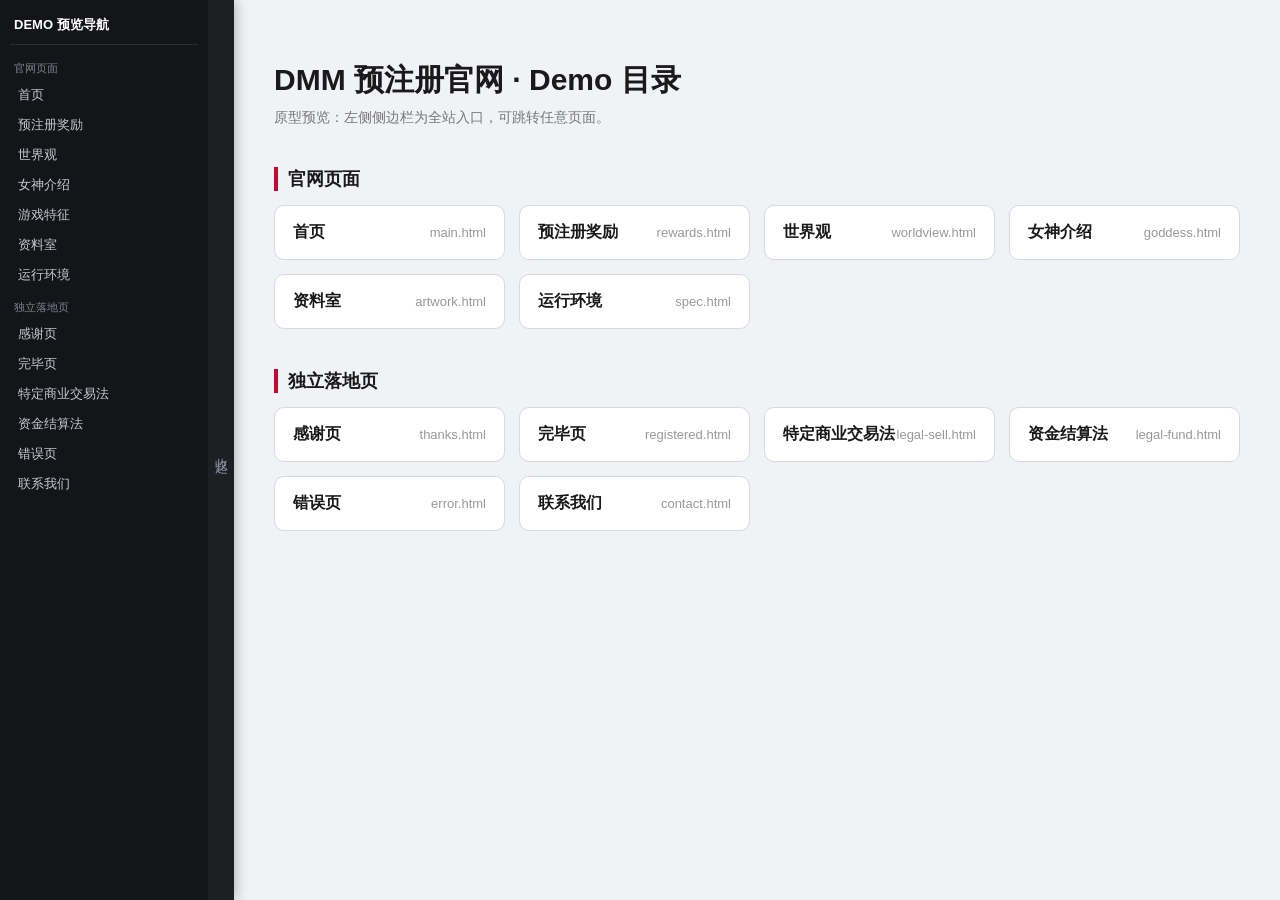
<file: index.html>
<!DOCTYPE html>
<html lang="zh-CN">
<head>
<meta charset="UTF-8">
<meta name="viewport" content="width=device-width, initial-scale=1.0">
<title>DMM 预注册官网 · Demo 目录</title>
<link rel="stylesheet" href="preview-nav.css">
<style>
* { margin: 0; padding: 0; box-sizing: border-box; }
body {
  font-family: "Microsoft YaHei", "PingFang SC", sans-serif;
  background: #f0f2f6; color: #1a1a1a;
  min-height: 100vh;
}
.dir-main {
  max-width: 1100px; margin: 0 auto;
  padding: 60px 40px 80px;
}
.dir-title { font-size: 30px; font-weight: 700; margin-bottom: 8px; }
.dir-sub { font-size: 14px; color: #777; margin-bottom: 40px; }
.dir-group { margin-bottom: 40px; }
.dir-group-title { font-size: 18px; font-weight: 700; margin-bottom: 14px; padding-left: 10px; border-left: 4px solid #c00a2f; }
.dir-grid { display: grid; grid-template-columns: repeat(auto-fill, minmax(230px, 1fr)); gap: 14px; }
.dir-card {
  display: flex; align-items: center; justify-content: space-between;
  background: #fff; border: 1px solid #d5d9e0; border-radius: 10px;
  padding: 16px 18px; text-decoration: none; color: #1a1a1a;
  transition: border-color .2s ease, transform .2s ease;
}
.dir-card:hover { border-color: #c00a2f; transform: translateY(-2px); }
.dir-card .name { font-size: 16px; font-weight: 600; }
.dir-card .file { font-size: 13px; color: #999; }
</style>
</head>
<body>

<!-- ═══ DEMO 预览导航器（全站入口/索引，见各页）═══ -->
<aside class="demo-side" id="demoSide">
  <nav class="side-body">
    <div class="side-title">DEMO 预览导航</div>
    <div class="side-group-title">官网页面</div>
    <a class="side-link" href="main.html">首页</a>
    <a class="side-link" href="rewards.html">预注册奖励</a>
    <a class="side-link" href="worldview.html">世界观</a>
    <a class="side-link" href="goddess.html">女神介绍</a>
    <a class="side-link" href="features.html">游戏特征</a>
    <a class="side-link" href="artwork.html">资料室</a>
    <a class="side-link" href="spec.html">运行环境</a>
    <div class="side-group-title">独立落地页</div>
    <a class="side-link" href="thanks.html">感谢页</a>
    <a class="side-link" href="registered.html">完毕页</a>
    <a class="side-link" href="legal-sell.html">特定商业交易法</a>
    <a class="side-link" href="legal-fund.html">资金结算法</a>
    <a class="side-link" href="error.html">错误页</a>
    <a class="side-link" href="contact.html">联系我们</a>
  </nav>
  <button class="side-toggle" id="sideToggle" title="展开/收起预览目录">收起</button>
</aside>

<main class="dir-main">
  <h1 class="dir-title">DMM 预注册官网 · Demo 目录</h1>
  <p class="dir-sub">原型预览：左侧侧边栏为全站入口，可跳转任意页面。</p>

  <section class="dir-group">
    <h2 class="dir-group-title">官网页面</h2>
    <div class="dir-grid">
      <a class="dir-card" href="main.html"><span class="name">首页</span><span class="file">main.html</span></a>
      <a class="dir-card" href="rewards.html"><span class="name">预注册奖励</span><span class="file">rewards.html</span></a>
      <a class="dir-card" href="worldview.html"><span class="name">世界观</span><span class="file">worldview.html</span></a>
      <a class="dir-card" href="goddess.html"><span class="name">女神介绍</span><span class="file">goddess.html</span></a>
      <a class="dir-card" href="artwork.html"><span class="name">资料室</span><span class="file">artwork.html</span></a>
      <a class="dir-card" href="spec.html"><span class="name">运行环境</span><span class="file">spec.html</span></a>
    </div>
  </section>

  <section class="dir-group">
    <h2 class="dir-group-title">独立落地页</h2>
    <div class="dir-grid">
      <a class="dir-card" href="thanks.html"><span class="name">感谢页</span><span class="file">thanks.html</span></a>
      <a class="dir-card" href="registered.html"><span class="name">完毕页</span><span class="file">registered.html</span></a>
      <a class="dir-card" href="legal-sell.html"><span class="name">特定商业交易法</span><span class="file">legal-sell.html</span></a>
      <a class="dir-card" href="legal-fund.html"><span class="name">资金结算法</span><span class="file">legal-fund.html</span></a>
      <a class="dir-card" href="error.html"><span class="name">错误页</span><span class="file">error.html</span></a>
      <a class="dir-card" href="contact.html"><span class="name">联系我们</span><span class="file">contact.html</span></a>
    </div>
  </section>
</main>

<script src="preview-nav.js"></script>
</body>
</html>
</file>
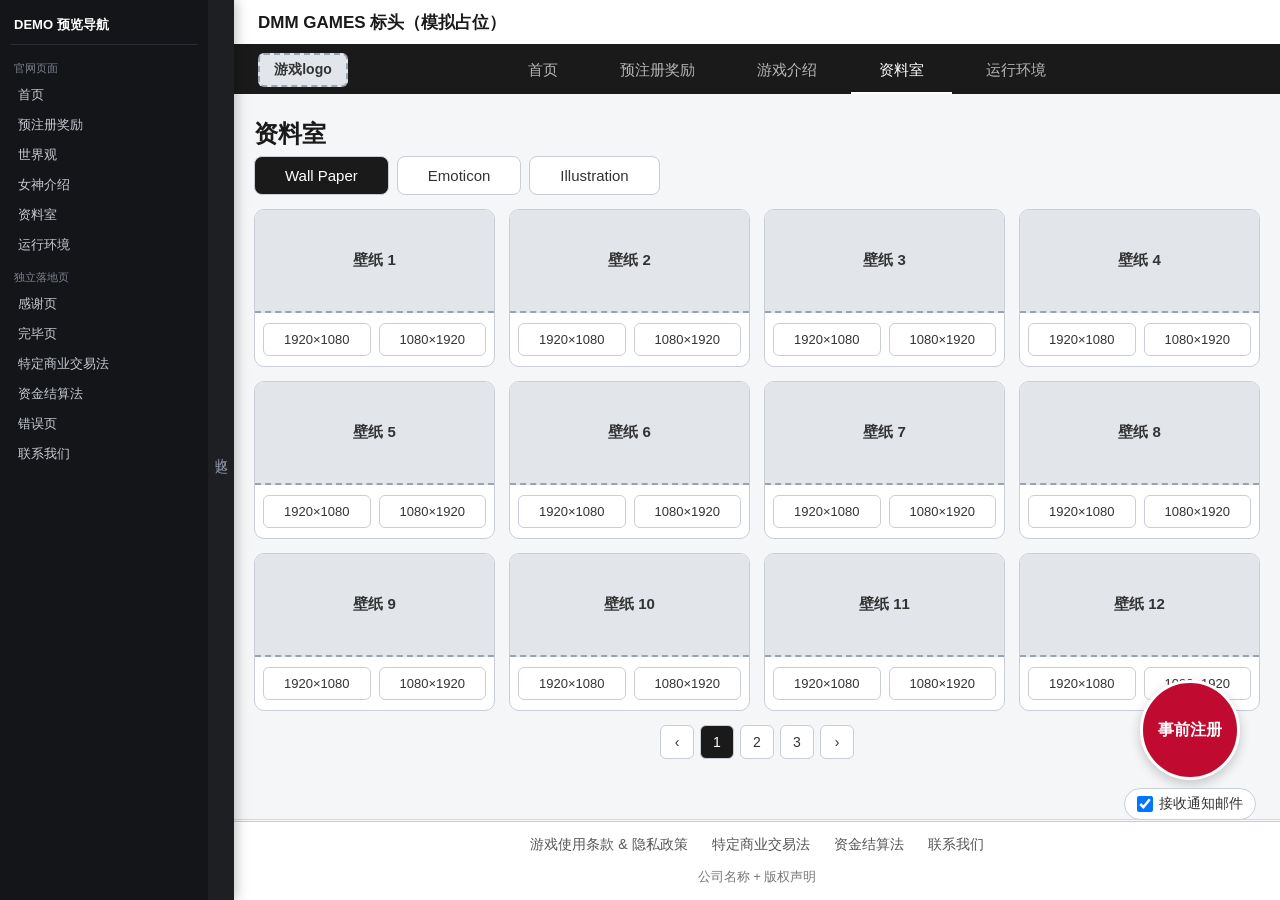
<file: artwork.html>
<!DOCTYPE html>
<html lang="zh-CN">
<head>
<meta charset="UTF-8">
<meta name="viewport" content="width=device-width, initial-scale=1.0">
<title>资料室 · DMM 预注册官网</title>
<script src="https://libs.games.dmm.com/js/dmg_i3_tracking_tag.js"></script>
<link rel="stylesheet" href="general/dmmheader.css">
<link rel="stylesheet" href="base.css">
<link rel="stylesheet" href="preview-nav.css">
<style>
#page-artwork { height: 100vh; overflow: hidden; box-sizing: border-box; }
#page-artwork .section { justify-content: flex-start; overflow: hidden; padding-top: 24px; }
#page-artwork .art-wrap { flex: 1; min-height: 0; display: flex; flex-direction: column; }
#page-artwork .art-panel.active { flex: 1; min-height: 0; display: flex; flex-direction: column; }
#page-artwork .wall-grid { flex: 1; grid-template-rows: repeat(3, minmax(0, 1fr)); min-height: 0; }
#page-artwork .wall-item { display: flex; flex-direction: column; }
#page-artwork .wall-item .slot { height: auto; flex: 1; min-height: 0; }

.wall-grid { display: grid; grid-template-columns: repeat(4, 1fr); gap: 14px; }
.wall-item { border: 1px solid #c8cdd6; border-radius: 10px; overflow: hidden; background: #fff; }
.wall-item .slot { border-radius: 0; border-left: none; border-right: none; border-top: none; height: 160px; }
.art-tabs { display: flex; gap: 8px; margin: 0 0 14px; }
.art-tab { padding: 10px 30px; background: #fff; border: 1px solid #c8cdd6; border-radius: 8px; cursor: pointer; font-size: 15px; color: #333; }
.art-tab.active { background: #1a1a1a; color: #fff; }
.char-filter { display: flex; gap: 8px; margin: 0 0 12px; }
.char-tab { padding: 6px 18px; background: #fff; border: 1px solid #c8cdd6; border-radius: 16px; cursor: pointer; font-size: 14px; color: #666; }
.char-tab.active { background: #c00a2f; color: #fff; border-color: #c00a2f; }
.art-panel { display: none; }
.art-panel.active { display: block; }
.art-pager { display: flex; justify-content: center; gap: 6px; margin-top: 14px; }
.art-pager .pg { width: 34px; height: 34px; border: 1px solid #c8cdd6; background: #fff; color: #333; border-radius: 6px; cursor: pointer; font-size: 14px; }
.art-pager .pg.active { background: #1a1a1a; color: #fff; }
.wl-actions { display: flex; gap: 8px; padding: 10px; justify-content: center; }
.wl-btn { padding: 8px 20px; background: #fff; border: 1px solid #c8cdd6; border-radius: 6px; cursor: pointer; font-size: 13px; color: #333; }
.wl-btn:hover { background: #1a1a1a; color: #fff; }
.wall-item.clickable { cursor: pointer; }
.wall-item.clickable:hover { border-color: #1a1a1a; }
/* Illustration 照片卡：上方图片占位 + 下方名字 */
.wall-grid.photo-grid { grid-template-columns: repeat(4, 1fr); }
.photo-card .photo { flex: 1; min-height: 0; }
.photo-card .photo .slot { height: 100%; border: none; border-radius: 0; margin: 8px 8px 0; }
.photo-card .photo-name { padding: 10px 0 14px; text-align: center; font-size: 15px; font-weight: 600; color: #333; }
/* 素材预览弹框 */
.art-preview-box { max-width: 700px; padding: 0; overflow: hidden; }
.art-preview-bar { display: flex; align-items: center; justify-content: space-between; padding: 12px 20px; background: #1a1a1a; color: #fff; }
.art-preview-title { font-size: 15px; font-weight: 600; }
.art-preview-actions { display: flex; gap: 10px; }
.art-dl-btn { padding: 6px 20px; background: #c00a2f; color: #fff; border: none; border-radius: 6px; cursor: pointer; font-size: 14px; }
.art-dl-btn:hover { background: #a00; }
.art-preview-body { padding: 20px; }
</style>
</head>
<body>

<aside class="demo-side" id="demoSide">
  <nav class="side-body">
    <div class="side-title">DEMO 预览导航</div>
    <div class="side-group-title">官网页面</div>
    <a class="side-link" href="main.html">首页</a>
    <a class="side-link" href="rewards.html">预注册奖励</a>
    <a class="side-link" href="worldview.html">世界观</a>
    <a class="side-link" href="goddess.html">女神介绍</a>
    <a class="side-link" href="artwork.html">资料室</a>
    <a class="side-link" href="spec.html">运行环境</a>
    <div class="side-group-title">独立落地页</div>
    <a class="side-link" href="thanks.html">感谢页</a>
    <a class="side-link" href="registered.html">完毕页</a>
    <a class="side-link" href="legal-sell.html">特定商业交易法</a>
    <a class="side-link" href="legal-fund.html">资金结算法</a>
    <a class="side-link" href="error.html">错误页</a>
    <a class="side-link" href="contact.html">联系我们</a>
  </nav>
  <button class="side-toggle" id="sideToggle" title="展开/收起预览目录">收起</button>
</aside>

<header class="dmm-header">
  <div class="dmm-logo">DMM GAMES 标头（模拟占位）</div>
</header>

<nav class="site-nav">
  <div class="nav-row">
    <div class="nav-logo"><div class="slot" style="width:auto;min-width:90px;padding:6px 12px;border-radius:6px;white-space:nowrap;"><span class="slot-name" style="font-size:14px;white-space:nowrap;">游戏logo</span></div></div>
    <a class="nav-item" href="main.html">首页</a>
    <a class="nav-item" href="rewards.html">预注册奖励</a>
    <div class="nav-item has-sub">游戏介绍
      <div class="sub-nav">
        <a href="worldview.html">世界观</a>
        <a href="goddess.html">女神介绍</a>
      </div>
    </div>
    <a class="nav-item active" href="artwork.html">资料室</a>
    <a class="nav-item" href="spec.html">运行环境</a>
  </div>
  <div class="sub-panel" aria-hidden="true"></div>
</nav>

<div id="page-artwork" class="page-panel">
  <section class="section">
    <h2 class="section-title">资料室</h2>

    <div class="art-tabs" id="artTabs">
      <button class="art-tab active" data-art="wall">Wall Paper</button>
      <button class="art-tab" data-art="emoji">Emoticon</button>
      <button class="art-tab" data-art="artraw">Illustration</button>
    </div>

    <div class="art-wrap">

    <div class="art-panel active" data-art="wall" data-label="壁纸">
      <div class="wall-grid">
        <div class="wall-item" data-preview="壁纸 1"><div class="slot"><div class="slot-name">壁纸 1</div></div><div class="wl-actions"><button class="wl-btn">1920×1080</button><button class="wl-btn">1080×1920</button></div></div>
        <div class="wall-item" data-preview="壁纸 2"><div class="slot"><div class="slot-name">壁纸 2</div></div><div class="wl-actions"><button class="wl-btn">1920×1080</button><button class="wl-btn">1080×1920</button></div></div>
        <div class="wall-item" data-preview="壁纸 3"><div class="slot"><div class="slot-name">壁纸 3</div></div><div class="wl-actions"><button class="wl-btn">1920×1080</button><button class="wl-btn">1080×1920</button></div></div>
        <div class="wall-item" data-preview="壁纸 4"><div class="slot"><div class="slot-name">壁纸 4</div></div><div class="wl-actions"><button class="wl-btn">1920×1080</button><button class="wl-btn">1080×1920</button></div></div>
        <div class="wall-item" data-preview="壁纸 5"><div class="slot"><div class="slot-name">壁纸 5</div></div><div class="wl-actions"><button class="wl-btn">1920×1080</button><button class="wl-btn">1080×1920</button></div></div>
        <div class="wall-item" data-preview="壁纸 6"><div class="slot"><div class="slot-name">壁纸 6</div></div><div class="wl-actions"><button class="wl-btn">1920×1080</button><button class="wl-btn">1080×1920</button></div></div>
        <div class="wall-item" data-preview="壁纸 7"><div class="slot"><div class="slot-name">壁纸 7</div></div><div class="wl-actions"><button class="wl-btn">1920×1080</button><button class="wl-btn">1080×1920</button></div></div>
        <div class="wall-item" data-preview="壁纸 8"><div class="slot"><div class="slot-name">壁纸 8</div></div><div class="wl-actions"><button class="wl-btn">1920×1080</button><button class="wl-btn">1080×1920</button></div></div>
        <div class="wall-item" data-preview="壁纸 9"><div class="slot"><div class="slot-name">壁纸 9</div></div><div class="wl-actions"><button class="wl-btn">1920×1080</button><button class="wl-btn">1080×1920</button></div></div>
        <div class="wall-item" data-preview="壁纸 10"><div class="slot"><div class="slot-name">壁纸 10</div></div><div class="wl-actions"><button class="wl-btn">1920×1080</button><button class="wl-btn">1080×1920</button></div></div>
        <div class="wall-item" data-preview="壁纸 11"><div class="slot"><div class="slot-name">壁纸 11</div></div><div class="wl-actions"><button class="wl-btn">1920×1080</button><button class="wl-btn">1080×1920</button></div></div>
        <div class="wall-item" data-preview="壁纸 12"><div class="slot"><div class="slot-name">壁纸 12</div></div><div class="wl-actions"><button class="wl-btn">1920×1080</button><button class="wl-btn">1080×1920</button></div></div>
      </div>
      <div class="art-pager">
        <button class="pg" data-nav="-1" aria-label="上一页">&#8249;</button>
        <button class="pg active" data-page="1">1</button>
        <button class="pg" data-page="2">2</button>
        <button class="pg" data-page="3">3</button>
        <button class="pg" data-nav="1" aria-label="下一页">&#8250;</button>
      </div>
    </div>

    <div class="art-panel" data-art="emoji" data-label="表情">
      <div class="char-filter">
        <button class="char-tab active" data-char="all">全部</button>
        <button class="char-tab" data-char="c1">角色 1</button>
        <button class="char-tab" data-char="c2">角色 2</button>
        <button class="char-tab" data-char="c3">角色 3</button>
      </div>
      <div class="wall-grid">
        <div class="wall-item clickable" data-preview="表情 1"><div class="slot"><div class="slot-name">表情 1</div></div></div>
        <div class="wall-item clickable" data-preview="表情 2"><div class="slot"><div class="slot-name">表情 2</div></div></div>
        <div class="wall-item clickable" data-preview="表情 3"><div class="slot"><div class="slot-name">表情 3</div></div></div>
        <div class="wall-item clickable" data-preview="表情 4"><div class="slot"><div class="slot-name">表情 4</div></div></div>
        <div class="wall-item clickable" data-preview="表情 5"><div class="slot"><div class="slot-name">表情 5</div></div></div>
        <div class="wall-item clickable" data-preview="表情 6"><div class="slot"><div class="slot-name">表情 6</div></div></div>
        <div class="wall-item clickable" data-preview="表情 7"><div class="slot"><div class="slot-name">表情 7</div></div></div>
        <div class="wall-item clickable" data-preview="表情 8"><div class="slot"><div class="slot-name">表情 8</div></div></div>
        <div class="wall-item clickable" data-preview="表情 9"><div class="slot"><div class="slot-name">表情 9</div></div></div>
        <div class="wall-item clickable" data-preview="表情 10"><div class="slot"><div class="slot-name">表情 10</div></div></div>
        <div class="wall-item clickable" data-preview="表情 11"><div class="slot"><div class="slot-name">表情 11</div></div></div>
        <div class="wall-item clickable" data-preview="表情 12"><div class="slot"><div class="slot-name">表情 12</div></div></div>
      </div>
      <div class="art-pager">
        <button class="pg" data-nav="-1" aria-label="上一页">&#8249;</button>
        <button class="pg active" data-page="1">1</button>
        <button class="pg" data-page="2">2</button>
        <button class="pg" data-page="3">3</button>
        <button class="pg" data-nav="1" aria-label="下一页">&#8250;</button>
      </div>
    </div>

    <div class="art-panel" data-art="artraw" data-label="Photo Card">
      <div class="wall-grid photo-grid">
        <div class="wall-item clickable photo-card" data-preview="Photo Card 1"><div class="photo"><div class="slot"></div></div><div class="photo-name">Photo Card 1</div></div>
        <div class="wall-item clickable photo-card" data-preview="Photo Card 2"><div class="photo"><div class="slot"></div></div><div class="photo-name">Photo Card 2</div></div>
        <div class="wall-item clickable photo-card" data-preview="Photo Card 3"><div class="photo"><div class="slot"></div></div><div class="photo-name">Photo Card 3</div></div>
        <div class="wall-item clickable photo-card" data-preview="Photo Card 4"><div class="photo"><div class="slot"></div></div><div class="photo-name">Photo Card 4</div></div>
        <div class="wall-item clickable photo-card" data-preview="Photo Card 5"><div class="photo"><div class="slot"></div></div><div class="photo-name">Photo Card 5</div></div>
        <div class="wall-item clickable photo-card" data-preview="Photo Card 6"><div class="photo"><div class="slot"></div></div><div class="photo-name">Photo Card 6</div></div>
        <div class="wall-item clickable photo-card" data-preview="Photo Card 7"><div class="photo"><div class="slot"></div></div><div class="photo-name">Photo Card 7</div></div>
        <div class="wall-item clickable photo-card" data-preview="Photo Card 8"><div class="photo"><div class="slot"></div></div><div class="photo-name">Photo Card 8</div></div>
        <div class="wall-item clickable photo-card" data-preview="Photo Card 9"><div class="photo"><div class="slot"></div></div><div class="photo-name">Photo Card 9</div></div>
        <div class="wall-item clickable photo-card" data-preview="Photo Card 10"><div class="photo"><div class="slot"></div></div><div class="photo-name">Photo Card 10</div></div>
        <div class="wall-item clickable photo-card" data-preview="Photo Card 11"><div class="photo"><div class="slot"></div></div><div class="photo-name">Photo Card 11</div></div>
        <div class="wall-item clickable photo-card" data-preview="Photo Card 12"><div class="photo"><div class="slot"></div></div><div class="photo-name">Photo Card 12</div></div>
      </div>
      <div class="art-pager">
        <button class="pg" data-nav="-1" aria-label="上一页">&#8249;</button>
        <button class="pg active" data-page="1">1</button>
        <button class="pg" data-page="2">2</button>
        <button class="pg" data-page="3">3</button>
        <button class="pg" data-nav="1" aria-label="下一页">&#8250;</button>
      </div>
    </div>

    </div><!-- /art-wrap -->
  </section>
</div>

<form class="float-prereg" action="https://player-registration.games.dmm.com/entry" method="post">
  <input type="hidden" name="app_id" value="demo_app_id">
  <input type="hidden" name="finish_url" value="https://dmg.example.com/thanks.html">
  <input type="hidden" name="registered_url" value="https://dmg.example.com/registered.html">
  <input type="hidden" name="param_hash" value="demo_hash">
  <button type="submit" class="btn-prereg-circle" aria-label="事前注册">事前注册</button>
  <label class="float-notice notice-check"><input type="checkbox" name="notice" value="1" checked><span>接收通知邮件</span></label>
</form>

<footer class="site-footer">
  <div class="footer-links">
    <a href="#" target="_blank">游戏使用条款 &amp; 隐私政策</a>
    <a href="legal-sell.html" target="_blank">特定商业交易法</a>
    <a href="legal-fund.html" target="_blank">资金结算法</a>
    <a href="contact.html" target="_blank">联系我们</a>
  </div>
  <div class="footer-copy">公司名称 + 版权声明</div>
</footer>

<!-- 素材预览弹框 -->
<div class="video-modal" id="artPreviewModal">
  <div class="modal-box art-preview-box">
    <div class="art-preview-bar">
      <span class="art-preview-title" id="artPreviewTitle">壁纸 1</span>
      <div class="art-preview-actions">
        <button class="art-dl-btn" id="artDlBtn">下载</button>
        <button class="modal-close" id="artPreviewClose" aria-label="关闭" style="position:static;border-radius:6px;width:auto;height:36px;padding:0 20px;font-size:14px;">关闭</button>
      </div>
    </div>
    <div class="art-preview-body">
      <div class="slot" style="width:100%;height:400px;border-radius:0;"><div class="slot-name" id="artPreviewName">壁纸 1</div></div>
    </div>
  </div>
</div>

<script src="preview-nav.js"></script>
<script>
/* Art Work：tab 切换 + 分页 */
(function() {
  var tabsEl = document.getElementById('artTabs');
  tabsEl.addEventListener('click', function(e) {
    var tb = e.target.closest('.art-tab'); if (!tb) return;
    document.querySelectorAll('.art-tab').forEach(function(x){ x.classList.toggle('active', x === tb); });
    var art = tb.dataset.art;
    document.querySelectorAll('.art-panel').forEach(function(p){ p.classList.toggle('active', p.dataset.art === art); });
  });
  /* 表情角色筛选 */
  var emojiPanel = document.querySelector('.art-panel[data-art="emoji"]');
  emojiPanel.querySelectorAll('.char-tab').forEach(function(ct) {
    ct.addEventListener('click', function() {
      emojiPanel.querySelectorAll('.char-tab').forEach(function(x){ x.classList.toggle('active', x === ct); });
      var charName = ct.textContent.trim();
      var grid = emojiPanel.querySelector('.wall-grid');
      var items = grid.querySelectorAll('.wall-item');
      items.forEach(function(it, i) {
        var name = charName + ' 表情 ' + (i + 1);
        it.dataset.preview = name;
        var sn = it.querySelector('.slot-name');
        if (sn) sn.textContent = name;
      });
      var pager = emojiPanel.querySelector('.art-pager');
      pager.querySelectorAll('.pg').forEach(function(x){ x.classList.toggle('active', x.dataset.page === '1'); });
    });
  });
  document.querySelectorAll('.art-pager').forEach(function(pager) {
    pager.addEventListener('click', function(e) {
      var b = e.target.closest('.pg'); if (!b) return;
      var panel = pager.closest('.art-panel');
      var label = panel.dataset.label;
      var page;
      if (b.dataset.nav) {
        var cur = parseInt(pager.querySelector('.pg.active').dataset.page, 10);
        var max = pager.querySelectorAll('.pg[data-page]').length;
        page = cur + parseInt(b.dataset.nav, 10);
        if (page < 1 || page > max) return;
      } else {
        page = parseInt(b.dataset.page, 10);
      }
      pager.querySelectorAll('.pg[data-page]').forEach(function(x){ x.classList.toggle('active', parseInt(x.dataset.page, 10) === page); });
      var items = panel.querySelectorAll('.wall-item .slot-name');
      items.forEach(function(n, i) {
        n.textContent = label + ' ' + ((page - 1) * items.length + (i + 1));
      });
    });
  });
})();

/* Art Work 预览弹框 */
(function() {
  var box = document.getElementById('artPreviewModal');
  var title = document.getElementById('artPreviewTitle');
  var name = document.getElementById('artPreviewName');
  function open(label) { title.textContent = label; name.textContent = label; box.classList.add('open'); }
  document.getElementById('artPreviewClose').addEventListener('click', function() { box.classList.remove('open'); });
  box.addEventListener('click', function(e) { if (e.target === box) box.classList.remove('open'); });
  document.addEventListener('click', function(e) {
    var b = e.target.closest('.wl-btn'); if (b) { var item = b.closest('.wall-item'); if (item) open(item.dataset.preview); return; }
    var c = e.target.closest('.wall-item.clickable'); if (c) { open(c.dataset.preview); return; }
  });
})();

document.querySelectorAll('.float-prereg').forEach(function(f){
  f.addEventListener('submit', function(e){ e.preventDefault(); window.location.href='thanks.html'; });
});
</script>
</body>
</html>
</file>
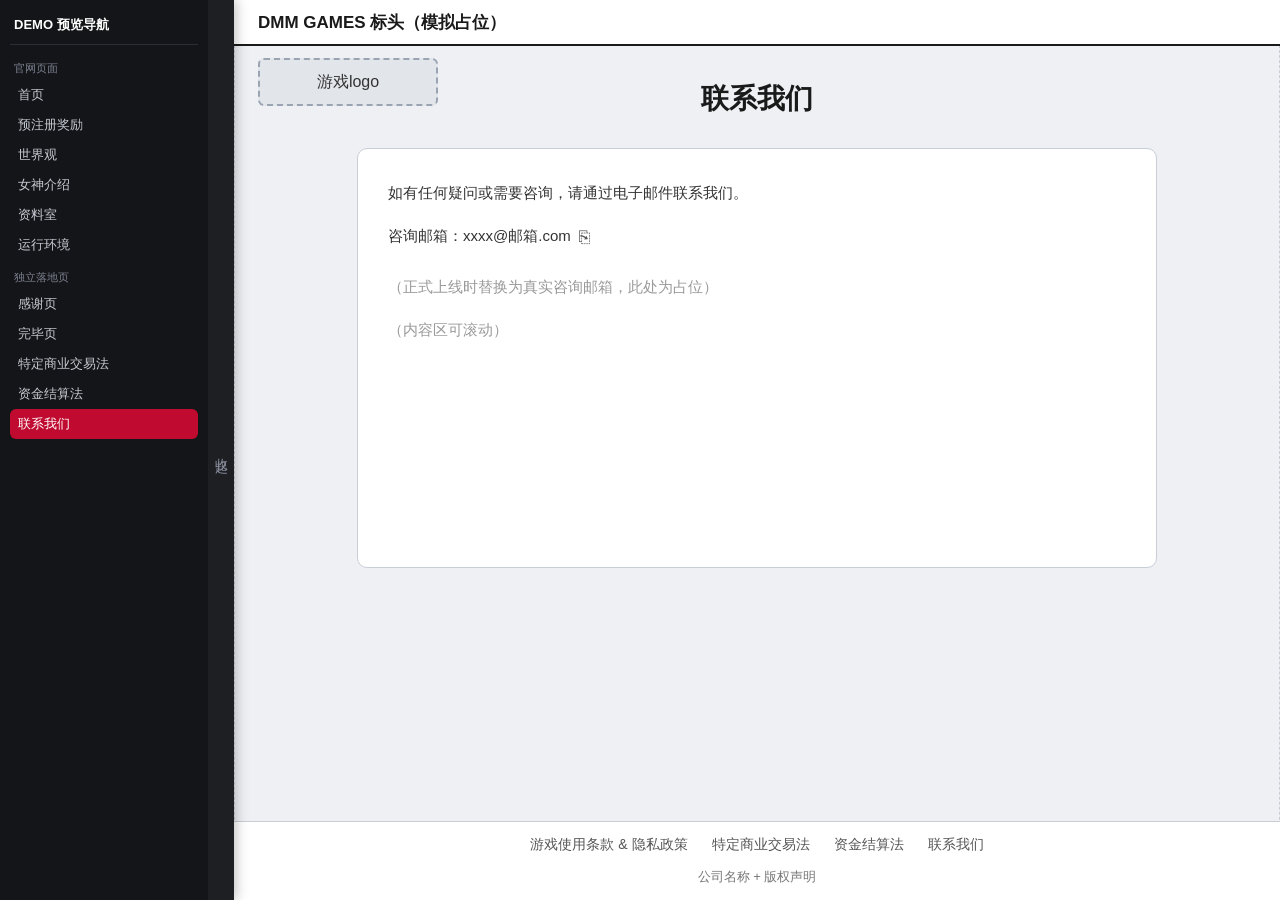
<file: contact.html>
<!DOCTYPE html>
<html lang="ja">
<head>
<meta charset="UTF-8">
<meta name="viewport" content="width=device-width, initial-scale=1.0">
<title>联系我们</title>
<!-- DMM 专用标头 -->
<link rel="stylesheet" href="general/dmmheader.css">
<link rel="stylesheet" href="preview-nav.css">
<style>
* { margin: 0; padding: 0; box-sizing: border-box; }
body { font-family: "Yu Gothic", "Meiryo", sans-serif; background: #f5f6f8; color: #1a1a1a; }
/* 全屏背景大图占位 */
.legal-bg {
  position: fixed; inset: 0; z-index: 0;
  background: #eef0f4; border: 1px dashed #c8cdd6;
  display: flex; align-items: flex-start; justify-content: center; padding-top: 12px;
}
/* 左上角游戏 logo 图占位（正式站替换为真实 logo 图片） */
.legal-logo {
  position: fixed; top: 58px; left: 24px; z-index: 2;
  width: 180px; height: 48px;
  background: #e2e5ea; border: 2px dashed #9aa3b2; border-radius: 6px;
  display: flex; align-items: center; justify-content: center; color: #333;
}
/* 中间内容区：标题 + 可滚动说明 */
.legal-main {
  position: relative; z-index: 1;
  display: flex; flex-direction: column; align-items: center;
  padding: 80px 20px 120px; min-height: 100vh;
}
.legal-title { font-size: 28px; font-weight: 700; margin-bottom: 30px; }
.legal-content {
  width: 100%; max-width: 800px;
  background: #fff; border: 1px solid #c8cdd6; border-radius: 10px;
  padding: 30px; line-height: 1.8; font-size: 15px; color: #333;
  height: 420px; overflow-y: auto;
}
.copy-mail {
  display: inline-block; vertical-align: middle;
  border: none; background: none; cursor: pointer; color: #555;
  font-size: 18px; line-height: 1; padding: 0 4px;
}
.copy-mail:hover { color: #c00a2f; }
/* 页脚固定底部（与主站保持一致：白底 + 左侧社媒 + 居中链接） */
.site-footer {
  position: fixed; left: 0; right: 0; bottom: 0; z-index: 3;
  border-top: 1px solid #c8cdd6; background: #fff; padding: 14px 24px;
}
.footer-links { display: flex; justify-content: center; gap: 24px; flex-wrap: wrap; margin-bottom: 14px; }
.footer-links a { color: #555; font-size: 14px; text-decoration: none; }
.footer-copy { text-align: center; font-size: 13px; color: #777; }
.footer-socials { position: absolute; left: 24px; top: 50%; transform: translateY(-50%); display: flex; gap: 10px; }
.social-slot {
  height: 40px; padding: 0 16px; border-radius: 20px;
  background: #e2e5ea; border: 2px dashed #9aa3b2;
  display: flex; align-items: center; justify-content: center;
  font-size: 13px; color: #333; text-decoration: none;
}
/* DMM 专用标头模拟占位（正式接入替换官方模板，样式不可改） */
.dmm-header { position: fixed; top: 0; left: 0; right: 0; z-index: 50; height: 46px; padding: 0 24px; background: #fff; border-bottom: 2px solid #1a1a1a; display: flex; align-items: center; justify-content: space-between; }
.dmm-header .dmm-logo { font-size: 17px; font-weight: 700; }
</style>
</head>
<body>
<!-- ═══ DEMO 预览导航器（全站入口）═══ -->
<aside class="demo-side" id="demoSide">
  <nav class="side-body">
    <div class="side-title">DEMO 预览导航</div>
    <div class="side-group-title">官网页面</div>
    <a class="side-link" href="main.html">首页</a>
    <a class="side-link" href="rewards.html">预注册奖励</a>
    <a class="side-link" href="worldview.html">世界观</a>
    <a class="side-link" href="goddess.html">女神介绍</a>
    <a class="side-link" href="artwork.html">资料室</a>
    <a class="side-link" href="spec.html">运行环境</a>
    <div class="side-group-title">独立落地页</div>
    <a class="side-link" href="thanks.html">感谢页</a>
    <a class="side-link" href="registered.html">完毕页</a>
    <a class="side-link" href="legal-sell.html">特定商业交易法</a>
    <a class="side-link" href="legal-fund.html">资金结算法</a>
    <a class="side-link active" href="contact.html">联系我们</a>
  </nav>
  <button class="side-toggle" id="sideToggle" title="展开/收起预览目录">收起</button>
</aside>
  <header class="dmm-header">
    <div class="dmm-logo">DMM GAMES 标头（模拟占位）</div>
  </header>
  <div class="legal-bg"></div>
  <div class="legal-logo">游戏logo</div>
  <main class="legal-main">
    <h1 class="legal-title">联系我们</h1>
    <div class="legal-content">
      <p>如有任何疑问或需要咨询，请通过电子邮件联系我们。</p>
      <p style="margin-top:16px;">咨询邮箱：xxxx@邮箱.com <button class="copy-mail" aria-label="复制邮箱">&#x2398;</button></p>
      <p style="margin-top:24px;color:#999;">（正式上线时替换为真实咨询邮箱，此处为占位）</p>
      <p style="margin-top:16px;color:#999;">（内容区可滚动）</p>
    </div>
  </main>
  <footer class="site-footer">
    <div class="footer-links">
      <a href="#" target="_blank">游戏使用条款 &amp; 隐私政策</a>
      <a href="legal-sell.html" target="_blank">特定商业交易法</a>
      <a href="legal-fund.html" target="_blank">资金结算法</a>
      <a href="contact.html" target="_blank">联系我们</a>
    </div>
    <div class="footer-copy">公司名称 + 版权声明</div>
  </footer>
<script>
document.querySelector('.copy-mail').addEventListener('click', function (e) {
  e.preventDefault();
  var email = 'xxxx@邮箱.com';
  if (navigator.clipboard && navigator.clipboard.writeText) {
    navigator.clipboard.writeText(email).catch(function(){});
  } else {
    var t = document.createElement('textarea');
    t.value = email; document.body.appendChild(t); t.select();
    try { document.execCommand('copy'); } catch(e) {}
    document.body.removeChild(t);
  }});
});
</script>
<script src="preview-nav.js"></script>
</body>
</html>
</file>
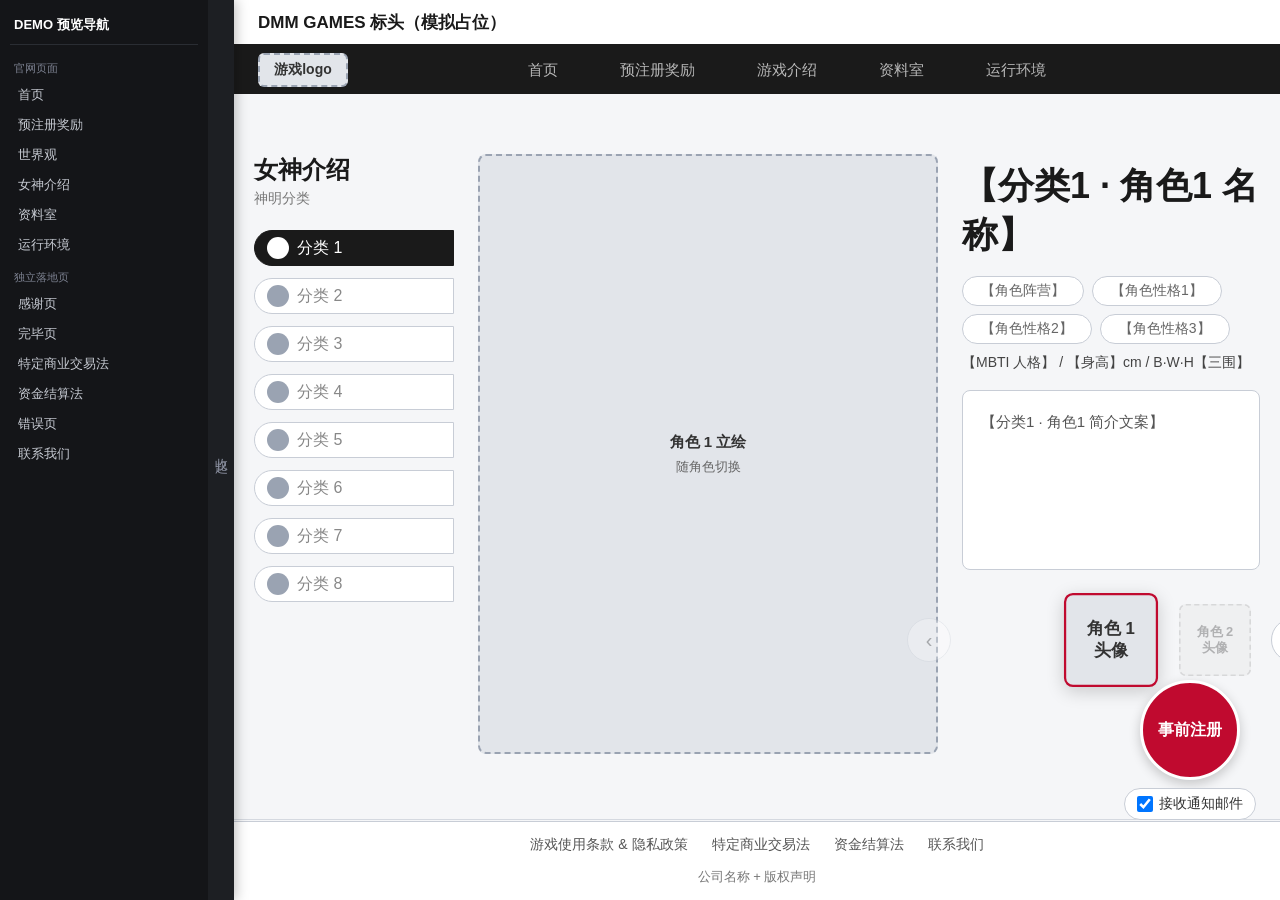
<file: goddess.html>
<!DOCTYPE html>
<html lang="zh-CN">
<head>
<meta charset="UTF-8">
<meta name="viewport" content="width=device-width, initial-scale=1.0">
<title>女神介绍 · DMM 预注册官网</title>
<script src="https://libs.games.dmm.com/js/dmg_i3_tracking_tag.js"></script>
<link rel="stylesheet" href="general/dmmheader.css">
<link rel="stylesheet" href="base.css">
<link rel="stylesheet" href="preview-nav.css">
<style>
/* 女神介绍：三栏（分类 | 立绘 | 信息+切换） */
.intro-content { display: flex; gap: 24px; align-items: flex-start; width: 100%; max-width: 1320px; margin: 0 auto; }
.intro-left { width: 200px; flex: none; }
.intro-left .section-title { text-align: left; margin-bottom: 4px; }
.intro-left .section-sub { text-align: left; margin-bottom: 22px; }
.classify-box { display: flex; flex-direction: column; gap: 12px; margin: 0; padding: 0; }
.classify-box li {
  display: flex; align-items: center; gap: 8px; list-style: none;
  padding: 6px 22px 6px 12px; font-size: 16px;
  color: #888; background: #fff; border: 1px solid #c8cdd6;
  border-radius: 30px 0 0 30px; cursor: pointer;
}
.classify-box li:hover { color: #1a1a1a; }
.classify-box li.active { color: #fff; background: #1a1a1a; border-color: #1a1a1a; }
.classify-box li .dot { width: 22px; height: 22px; border-radius: 50%; background: #9aa3b2; flex: none; }
.classify-box li.active .dot { background: #fff; }
.char-stage { display: flex; gap: 24px; align-items: flex-start; flex: 1; min-width: 0; }
.char-art { width: 460px; height: 600px; flex: none; transition: transform .35s ease, opacity .35s ease; }
.char-art.slide-out-left { transform: translateX(-60px); opacity: 0; }
.char-art.slide-out-right { transform: translateX(60px); opacity: 0; }
.char-info-col { flex: 1; min-width: 0; padding-top: 8px; }
.char-name { font-size: 36px; font-weight: 700; margin-bottom: 16px; min-height: 48px; }
.char-tags { display: flex; gap: 8px; flex-wrap: wrap; margin-bottom: 10px; min-height: 32px; }
.char-tags span { font-size: 14px; color: #666; background: #fff; border: 1px solid #c8cdd6; padding: 5px 18px; border-radius: 40px; }
.char-meta { display: flex; gap: 14px; flex-wrap: wrap; margin-bottom: 16px; font-size: 14px; color: #666; min-height: 20px; }
.char-meta span { color: #444; white-space: nowrap; }
.char-desc { font-size: 15px; color: #555; line-height: 2; margin-bottom: 24px; height: 180px; overflow-y: auto; background: #fff; border: 1px solid #c8cdd6; border-radius: 8px; padding: 16px 18px; }
.char-carousel { display: flex; align-items: center; gap: 14px; margin-top: 28px; justify-content: center; }
.arr-btn { width: 44px; height: 44px; border-radius: 50%; flex: none; background: #fff; border: 1px solid #c8cdd6; color: #1a1a1a; font-size: 20px; cursor: pointer; line-height: 1; }
.arr-btn:hover { background: #1a1a1a; color: #fff; border-color: #1a1a1a; }
.arr-btn:disabled { opacity: .3; cursor: default; }
.arr-btn:disabled:hover { background: #fff; color: #1a1a1a; border-color: #c8cdd6; }
.avatar-strip { display: flex; gap: 20px; align-items: center; flex: none; transition: transform .2s ease, opacity .2s ease; }
.avatar-strip.strip-slide-left { transform: translateX(-28px); opacity: 0; }
.avatar-strip.strip-slide-right { transform: translateX(28px); opacity: 0; }
.avatar-strip .slot { width: 84px; height: 84px; flex: none; transition: all .25s ease; }
.avatar-strip .slot.cur { border: 2px solid #c00a2f; transform: scale(1.12); box-shadow: 0 4px 16px rgba(0,0,0,.18); }
.avatar-strip .slot.side { opacity: .35; filter: grayscale(100%); transform: scale(.86); }
.avatar-empty { width: 84px; height: 84px; flex: none; }
#page-goddess .section { justify-content: flex-start; }
</style>
</head>
<body>

<aside class="demo-side" id="demoSide">
  <nav class="side-body">
    <div class="side-title">DEMO 预览导航</div>
    <div class="side-group-title">官网页面</div>
    <a class="side-link" href="main.html">首页</a>
    <a class="side-link" href="rewards.html">预注册奖励</a>
    <a class="side-link" href="worldview.html">世界观</a>
    <a class="side-link" href="goddess.html">女神介绍</a>
    <a class="side-link" href="artwork.html">资料室</a>
    <a class="side-link" href="spec.html">运行环境</a>
    <div class="side-group-title">独立落地页</div>
    <a class="side-link" href="thanks.html">感谢页</a>
    <a class="side-link" href="registered.html">完毕页</a>
    <a class="side-link" href="legal-sell.html">特定商业交易法</a>
    <a class="side-link" href="legal-fund.html">资金结算法</a>
    <a class="side-link" href="error.html">错误页</a>
    <a class="side-link" href="contact.html">联系我们</a>
  </nav>
  <button class="side-toggle" id="sideToggle" title="展开/收起预览目录">收起</button>
</aside>

<header class="dmm-header">
  <div class="dmm-logo">DMM GAMES 标头（模拟占位）</div>
</header>

<nav class="site-nav">
  <div class="nav-row">
    <div class="nav-logo"><div class="slot" style="width:auto;min-width:90px;padding:6px 12px;border-radius:6px;white-space:nowrap;"><span class="slot-name" style="font-size:14px;white-space:nowrap;">游戏logo</span></div></div>
    <a class="nav-item" href="main.html">首页</a>
    <a class="nav-item" href="rewards.html">预注册奖励</a>
    <div class="nav-item has-sub">游戏介绍
      <div class="sub-nav">
        <a href="worldview.html">世界观</a>
        <a class="active" href="goddess.html">女神介绍</a>
      </div>
    </div>
    <a class="nav-item" href="artwork.html">资料室</a>
    <a class="nav-item" href="spec.html">运行环境</a>
  </div>
  <div class="sub-panel" aria-hidden="true"></div>
</nav>

<div id="page-goddess" class="page-panel">
  <section class="section">
    <div class="intro-content">
      <div class="intro-left">
        <h2 class="section-title">女神介绍</h2>
        <p class="section-sub">神明分类</p>
        <ul class="classify-box" id="godTabs">
          <li class="active" data-pantheon="greek"><span class="dot"></span>分类 1</li>
          <li data-pantheon="norse"><span class="dot"></span>分类 2</li>
          <li data-pantheon="korean"><span class="dot"></span>分类 3</li>
          <li data-pantheon="chinese"><span class="dot"></span>分类 4</li>
          <li data-pantheon="japanese"><span class="dot"></span>分类 5</li>
          <li data-pantheon="hebrew"><span class="dot"></span>分类 6</li>
          <li data-pantheon="egyptian"><span class="dot"></span>分类 7</li>
          <li data-pantheon="celestial"><span class="dot"></span>分类 8</li>
        </ul>
      </div>
      <div class="char-stage" id="charStage"></div>
    </div>
  </section>
</div>

<form class="float-prereg" action="https://player-registration.games.dmm.com/entry" method="post">
  <input type="hidden" name="app_id" value="demo_app_id">
  <input type="hidden" name="finish_url" value="https://dmg.example.com/thanks.html">
  <input type="hidden" name="registered_url" value="https://dmg.example.com/registered.html">
  <input type="hidden" name="param_hash" value="demo_hash">
  <button type="submit" class="btn-prereg-circle" aria-label="事前注册">事前注册</button>
  <label class="float-notice notice-check"><input type="checkbox" name="notice" value="1" checked><span>接收通知邮件</span></label>
</form>

<footer class="site-footer">
  <div class="footer-links">
    <a href="#" target="_blank">游戏使用条款 &amp; 隐私政策</a>
    <a href="legal-sell.html" target="_blank">特定商业交易法</a>
    <a href="legal-fund.html" target="_blank">资金结算法</a>
    <a href="contact.html" target="_blank">联系我们</a>
  </div>
  <div class="footer-copy">公司名称 + 版权声明</div>
</footer>

<script src="preview-nav.js"></script>
<script>
/* 角色数据：8 个分类，各分类角色数不同 */
var PANTHEONS = ['greek', 'norse', 'korean', 'chinese', 'japanese', 'hebrew', 'egyptian', 'celestial'];
var CHAR_COUNTS = [4, 4, 3, 4, 4, 4, 4, 4];
var CHAR_TAGS = ['【角色阵营】', '【角色性格1】', '【角色性格2】', '【角色性格3】'];
var CHAR_META = '【MBTI 人格】 / 【身高】cm / B·W·H【三围】';
var curPantheon = 'greek';
var curIdx = 0;

function renderStage() {
  var stage = document.getElementById('charStage');
  var panIdx = PANTHEONS.indexOf(curPantheon);
  var len = CHAR_COUNTS[panIdx];
  var panNo = panIdx + 1;
  var name = '【分类' + panNo + ' · 角色' + (curIdx + 1) + ' 名称】';
  var desc = '【分类' + panNo + ' · 角色' + (curIdx + 1) + ' 简介文案】';
  var tags = '';
  for (var j = 0; j < CHAR_TAGS.length; j++) { tags += '<span>' + CHAR_TAGS[j] + '</span>'; }

  var avatars = '';
  for (var i = curIdx - 1; i <= curIdx + 1; i++) {
    if (i < 0 || i >= len) { avatars += '<div class="avatar-empty"></div>'; }
    else {
      var cls = (i === curIdx) ? 'cur' : 'side';
      avatars += '<div class="slot ' + cls + '" data-idx="' + i + '"><div class="slot-name">角色 ' + (i + 1) + ' 头像</div></div>';
    }
  }

  stage.innerHTML =
    '<div class="char-art"><div class="slot" style="width:100%;height:100%;"><div class="slot-name">角色 ' + (curIdx + 1) + ' 立绘</div><div class="slot-src">随角色切换</div></div></div>'
    + '<div class="char-info-col">'
    + '<div class="char-name">' + name + '</div>'
    + '<div class="char-tags">' + tags + '</div>'
    + '<div class="char-meta"><span>' + CHAR_META + '</span></div>'
    + '<div class="char-desc">' + desc + '</div>'
    + '<div class="char-carousel">'
    + '<button class="arr-btn" id="prevBtn" aria-label="上一个角色">‹</button>'
    + '<div class="avatar-strip">' + avatars + '</div>'
    + '<button class="arr-btn" id="nextBtn" aria-label="下一个角色">›</button>'
    + '</div>'
    + '</div>';

  var prev = document.getElementById('prevBtn');
  var next = document.getElementById('nextBtn');
  prev.disabled = (curIdx === 0);
  next.disabled = (curIdx === len - 1);
  prev.onclick = function() { switchChar(curIdx - 1); };
  next.onclick = function() { switchChar(curIdx + 1); };
}

function switchChar(idx) {
  var len = CHAR_COUNTS[PANTHEONS.indexOf(curPantheon)];
  if (idx < 0 || idx >= len || idx === curIdx) return;
  var art = document.querySelector('.char-art');
  var strip = document.querySelector('.avatar-strip');
  art.classList.add('slide-out-right');
  if (strip) strip.classList.add('strip-slide-right');
  setTimeout(function() { curIdx = idx; renderStage(); }, 200);
}

document.getElementById('charStage').addEventListener('click', function(e) {
  var slot = e.target.closest('.slot[data-idx]');
  if (slot) { switchChar(parseInt(slot.getAttribute('data-idx'), 10)); }
});

document.getElementById('godTabs').addEventListener('click', function(e) {
  var li = e.target.closest('li[data-pantheon]');
  if (!li) return;
  var tabs = document.querySelectorAll('#godTabs li');
  for (var i = 0; i < tabs.length; i++) { tabs[i].classList.remove('active'); }
  li.classList.add('active');
  curPantheon = li.getAttribute('data-pantheon');
  var maxIdx = CHAR_COUNTS[PANTHEONS.indexOf(curPantheon)] - 1;
  if (curIdx > maxIdx) { curIdx = maxIdx; }
  renderStage();
});

renderStage();

document.querySelectorAll('.float-prereg').forEach(function(f){
  f.addEventListener('submit', function(e){ e.preventDefault(); window.location.href='thanks.html'; });
});
</script>
</body>
</html>
</file>
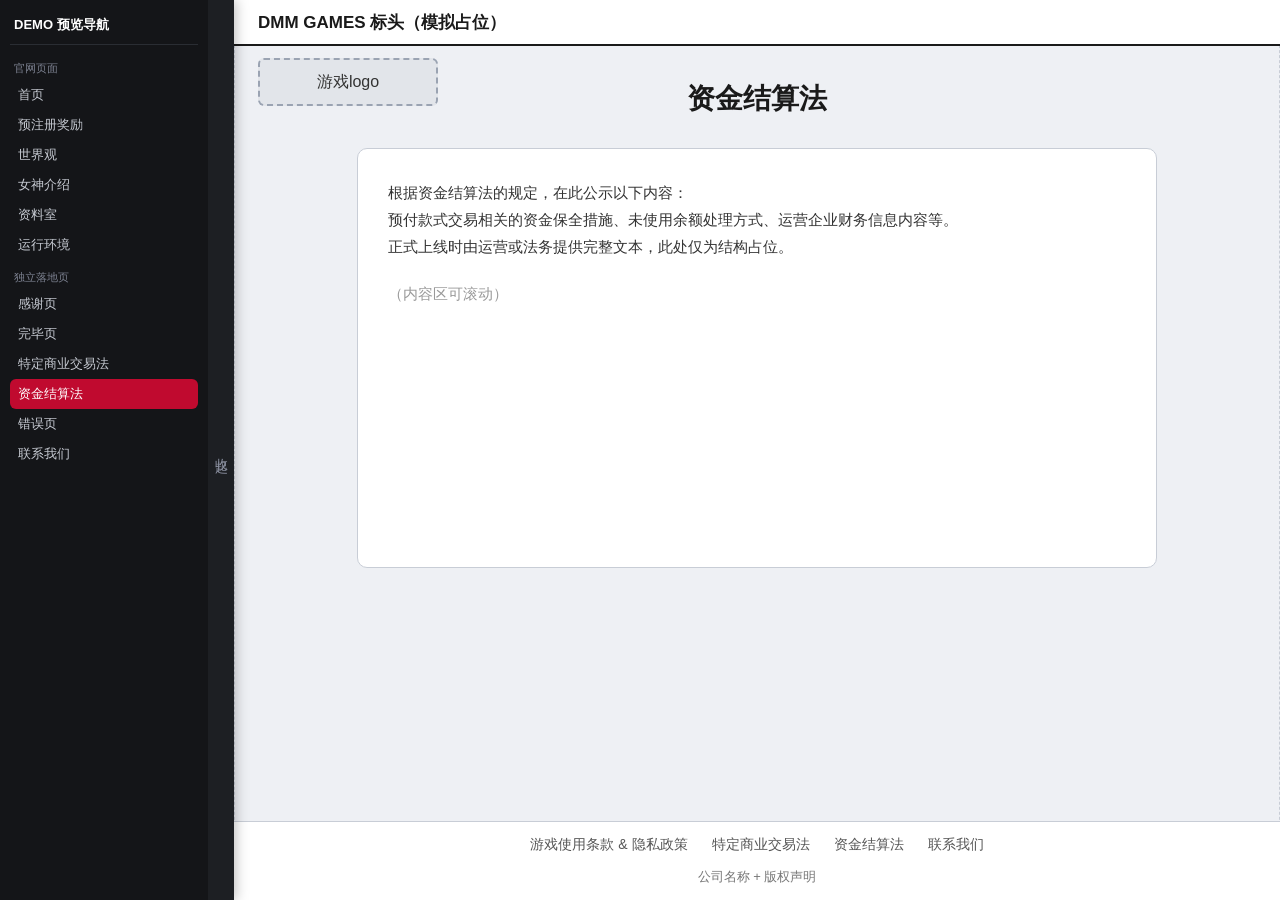
<file: legal-fund.html>
<!DOCTYPE html>
<html lang="ja">
<head>
<meta charset="UTF-8">
<meta name="viewport" content="width=device-width, initial-scale=1.0">
<title>资金结算法</title>
<!-- DMM 专用标头 -->
<link rel="stylesheet" href="general/dmmheader.css">
<link rel="stylesheet" href="preview-nav.css">
<style>
* { margin: 0; padding: 0; box-sizing: border-box; }
body { font-family: "Yu Gothic", "Meiryo", sans-serif; background: #f5f6f8; color: #1a1a1a; }
/* 全屏背景大图占位 */
.legal-bg {
  position: fixed; inset: 0; z-index: 0;
  background: #eef0f4; border: 1px dashed #c8cdd6;
  display: flex; align-items: flex-start; justify-content: center; padding-top: 12px;
}
/* 左上角游戏 logo 图占位（正式站替换为真实 logo 图片） */
.legal-logo {
  position: fixed; top: 58px; left: 24px; z-index: 2;
  width: 180px; height: 48px;
  background: #e2e5ea; border: 2px dashed #9aa3b2; border-radius: 6px;
  display: flex; align-items: center; justify-content: center; color: #333;
}
/* 中间内容区：标题 + 可滚动说明 */
.legal-main {
  position: relative; z-index: 1;
  display: flex; flex-direction: column; align-items: center;
  padding: 80px 20px 120px; min-height: 100vh;
}
.legal-title { font-size: 28px; font-weight: 700; margin-bottom: 30px; }
.legal-content {
  width: 100%; max-width: 800px;
  background: #fff; border: 1px solid #c8cdd6; border-radius: 10px;
  padding: 30px; line-height: 1.8; font-size: 15px; color: #333;
  height: 420px; overflow-y: auto;
}
/* 页脚固定底部（与主站保持一致：白底 + 左侧社媒 + 居中链接） */
.site-footer {
  position: fixed; left: 0; right: 0; bottom: 0; z-index: 3;
  border-top: 1px solid #c8cdd6; background: #fff; padding: 14px 24px;
}
.footer-links { display: flex; justify-content: center; gap: 24px; flex-wrap: wrap; margin-bottom: 14px; }
.footer-links a { color: #555; font-size: 14px; text-decoration: none; }
.footer-copy { text-align: center; font-size: 13px; color: #777; }
.footer-socials { position: absolute; left: 24px; top: 50%; transform: translateY(-50%); display: flex; gap: 10px; }
.social-slot {
  height: 40px; padding: 0 16px; border-radius: 20px;
  background: #e2e5ea; border: 2px dashed #9aa3b2;
  display: flex; align-items: center; justify-content: center;
  font-size: 13px; color: #333; text-decoration: none;
}
/* DMM 专用标头模拟占位（正式接入替换官方模板，样式不可改） */
.dmm-header { position: fixed; top: 0; left: 0; right: 0; z-index: 50; height: 46px; padding: 0 24px; background: #fff; border-bottom: 2px solid #1a1a1a; display: flex; align-items: center; justify-content: space-between; }
.dmm-header .dmm-logo { font-size: 17px; font-weight: 700; }
</style>
</head>
<body>
<!-- ═══ DEMO 预览导航器（全站入口）═══ -->
<aside class="demo-side" id="demoSide">
  <nav class="side-body">
    <div class="side-title">DEMO 预览导航</div>
    <div class="side-group-title">官网页面</div>
    <a class="side-link" href="main.html">首页</a>
    <a class="side-link" href="rewards.html">预注册奖励</a>
    <a class="side-link" href="worldview.html">世界观</a>
    <a class="side-link" href="goddess.html">女神介绍</a>
    <a class="side-link" href="artwork.html">资料室</a>
    <a class="side-link" href="spec.html">运行环境</a>
    <div class="side-group-title">独立落地页</div>
    <a class="side-link" href="thanks.html">感谢页</a>
    <a class="side-link" href="registered.html">完毕页</a>
    <a class="side-link" href="legal-sell.html">特定商业交易法</a>
    <a class="side-link active" href="legal-fund.html">资金结算法</a>
    <a class="side-link" href="error.html">错误页</a>
    <a class="side-link" href="contact.html">联系我们</a>
  </nav>
  <button class="side-toggle" id="sideToggle" title="展开/收起预览目录">收起</button>
</aside>
  <header class="dmm-header">
    <div class="dmm-logo">DMM GAMES 标头（模拟占位）</div>
  </header>
  <div class="legal-bg"></div>
  <div class="legal-logo">游戏logo</div>
  <main class="legal-main">
    <h1 class="legal-title">资金结算法</h1>
    <div class="legal-content">
      <p>根据资金结算法的规定，在此公示以下内容：</p>
      <p>预付款式交易相关的资金保全措施、未使用余额处理方式、运营企业财务信息内容等。</p>
      <p>正式上线时由运营或法务提供完整文本，此处仅为结构占位。</p>
      <p style="margin-top:20px;color:#999;">（内容区可滚动）</p>
    </div>
  </main>
  <footer class="site-footer">
    <div class="footer-links">
      <a href="#" target="_blank">游戏使用条款 &amp; 隐私政策</a>
      <a href="legal-sell.html" target="_blank">特定商业交易法</a>
      <a href="legal-fund.html" target="_blank">资金结算法</a>
      <a href="contact.html" target="_blank">联系我们</a>
    </div>
    <div class="footer-copy">公司名称 + 版权声明</div>
  </footer>
<script src="preview-nav.js"></script>
</body>
</html>
</file>
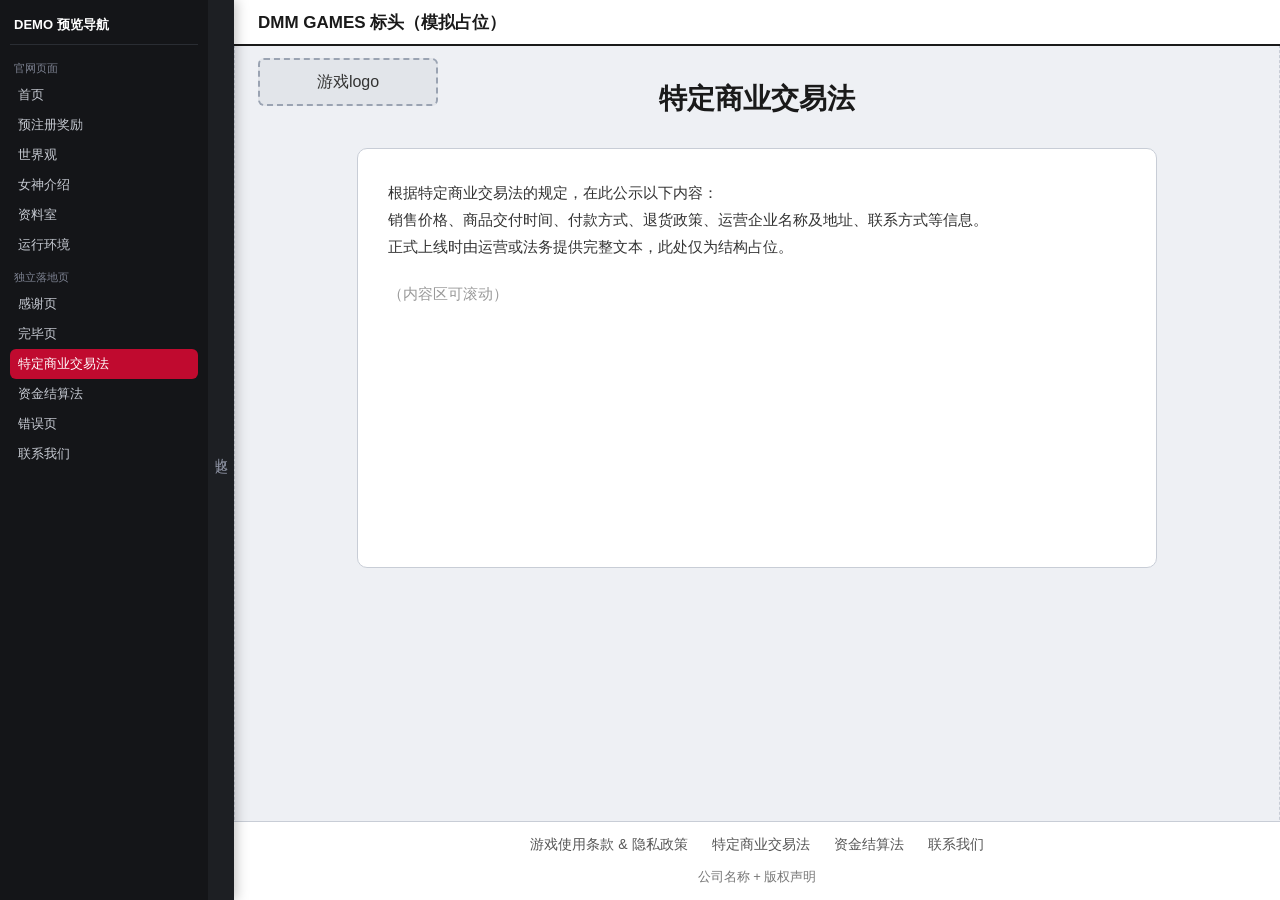
<file: legal-sell.html>
<!DOCTYPE html>
<html lang="ja">
<head>
<meta charset="UTF-8">
<meta name="viewport" content="width=device-width, initial-scale=1.0">
<title>特定商业交易法</title>
<!-- DMM 专用标头 -->
<link rel="stylesheet" href="general/dmmheader.css">
<link rel="stylesheet" href="preview-nav.css">
<style>
* { margin: 0; padding: 0; box-sizing: border-box; }
body { font-family: "Yu Gothic", "Meiryo", sans-serif; background: #f5f6f8; color: #1a1a1a; }
/* 全屏背景大图占位 */
.legal-bg {
  position: fixed; inset: 0; z-index: 0;
  background: #eef0f4; border: 1px dashed #c8cdd6;
  display: flex; align-items: flex-start; justify-content: center; padding-top: 12px;
}
/* 左上角游戏 logo 图占位（正式站替换为真实 logo 图片） */
.legal-logo {
  position: fixed; top: 58px; left: 24px; z-index: 2;
  width: 180px; height: 48px;
  background: #e2e5ea; border: 2px dashed #9aa3b2; border-radius: 6px;
  display: flex; align-items: center; justify-content: center; color: #333;
}
/* 中间内容区：标题 + 可滚动说明 */
.legal-main {
  position: relative; z-index: 1;
  display: flex; flex-direction: column; align-items: center;
  padding: 80px 20px 120px; min-height: 100vh;
}
.legal-title { font-size: 28px; font-weight: 700; margin-bottom: 30px; }
.legal-content {
  width: 100%; max-width: 800px;
  background: #fff; border: 1px solid #c8cdd6; border-radius: 10px;
  padding: 30px; line-height: 1.8; font-size: 15px; color: #333;
  height: 420px; overflow-y: auto;
}
/* 页脚固定底部（与主站保持一致：白底 + 左侧社媒 + 居中链接） */
.site-footer {
  position: fixed; left: 0; right: 0; bottom: 0; z-index: 3;
  border-top: 1px solid #c8cdd6; background: #fff; padding: 14px 24px;
}
.footer-links { display: flex; justify-content: center; gap: 24px; flex-wrap: wrap; margin-bottom: 14px; }
.footer-links a { color: #555; font-size: 14px; text-decoration: none; }
.footer-copy { text-align: center; font-size: 13px; color: #777; }
.footer-socials { position: absolute; left: 24px; top: 50%; transform: translateY(-50%); display: flex; gap: 10px; }
.social-slot {
  height: 40px; padding: 0 16px; border-radius: 20px;
  background: #e2e5ea; border: 2px dashed #9aa3b2;
  display: flex; align-items: center; justify-content: center;
  font-size: 13px; color: #333; text-decoration: none;
}
/* DMM 专用标头模拟占位（正式接入替换官方模板，样式不可改） */
.dmm-header { position: fixed; top: 0; left: 0; right: 0; z-index: 50; height: 46px; padding: 0 24px; background: #fff; border-bottom: 2px solid #1a1a1a; display: flex; align-items: center; justify-content: space-between; }
.dmm-header .dmm-logo { font-size: 17px; font-weight: 700; }
</style>
</head>
<body>
<!-- ═══ DEMO 预览导航器（全站入口）═══ -->
<aside class="demo-side" id="demoSide">
  <nav class="side-body">
    <div class="side-title">DEMO 预览导航</div>
    <div class="side-group-title">官网页面</div>
    <a class="side-link" href="main.html">首页</a>
    <a class="side-link" href="rewards.html">预注册奖励</a>
    <a class="side-link" href="worldview.html">世界观</a>
    <a class="side-link" href="goddess.html">女神介绍</a>
    <a class="side-link" href="artwork.html">资料室</a>
    <a class="side-link" href="spec.html">运行环境</a>
    <div class="side-group-title">独立落地页</div>
    <a class="side-link" href="thanks.html">感谢页</a>
    <a class="side-link" href="registered.html">完毕页</a>
    <a class="side-link active" href="legal-sell.html">特定商业交易法</a>
    <a class="side-link" href="legal-fund.html">资金结算法</a>
    <a class="side-link" href="error.html">错误页</a>
    <a class="side-link" href="contact.html">联系我们</a>
  </nav>
  <button class="side-toggle" id="sideToggle" title="展开/收起预览目录">收起</button>
</aside>
  <header class="dmm-header">
    <div class="dmm-logo">DMM GAMES 标头（模拟占位）</div>
  </header>
  <div class="legal-bg"></div>
  <div class="legal-logo">游戏logo</div>
  <main class="legal-main">
    <h1 class="legal-title">特定商业交易法</h1>
    <div class="legal-content">
      <p>根据特定商业交易法的规定，在此公示以下内容：</p>
      <p>销售价格、商品交付时间、付款方式、退货政策、运营企业名称及地址、联系方式等信息。</p>
      <p>正式上线时由运营或法务提供完整文本，此处仅为结构占位。</p>
      <p style="margin-top:20px;color:#999;">（内容区可滚动）</p>
    </div>
  </main>
  <footer class="site-footer">
    <div class="footer-links">
      <a href="#" target="_blank">游戏使用条款 &amp; 隐私政策</a>
      <a href="legal-sell.html" target="_blank">特定商业交易法</a>
      <a href="legal-fund.html" target="_blank">资金结算法</a>
      <a href="contact.html" target="_blank">联系我们</a>
    </div>
    <div class="footer-copy">公司名称 + 版权声明</div>
  </footer>
<script src="preview-nav.js"></script>
</body>
</html>
</file>
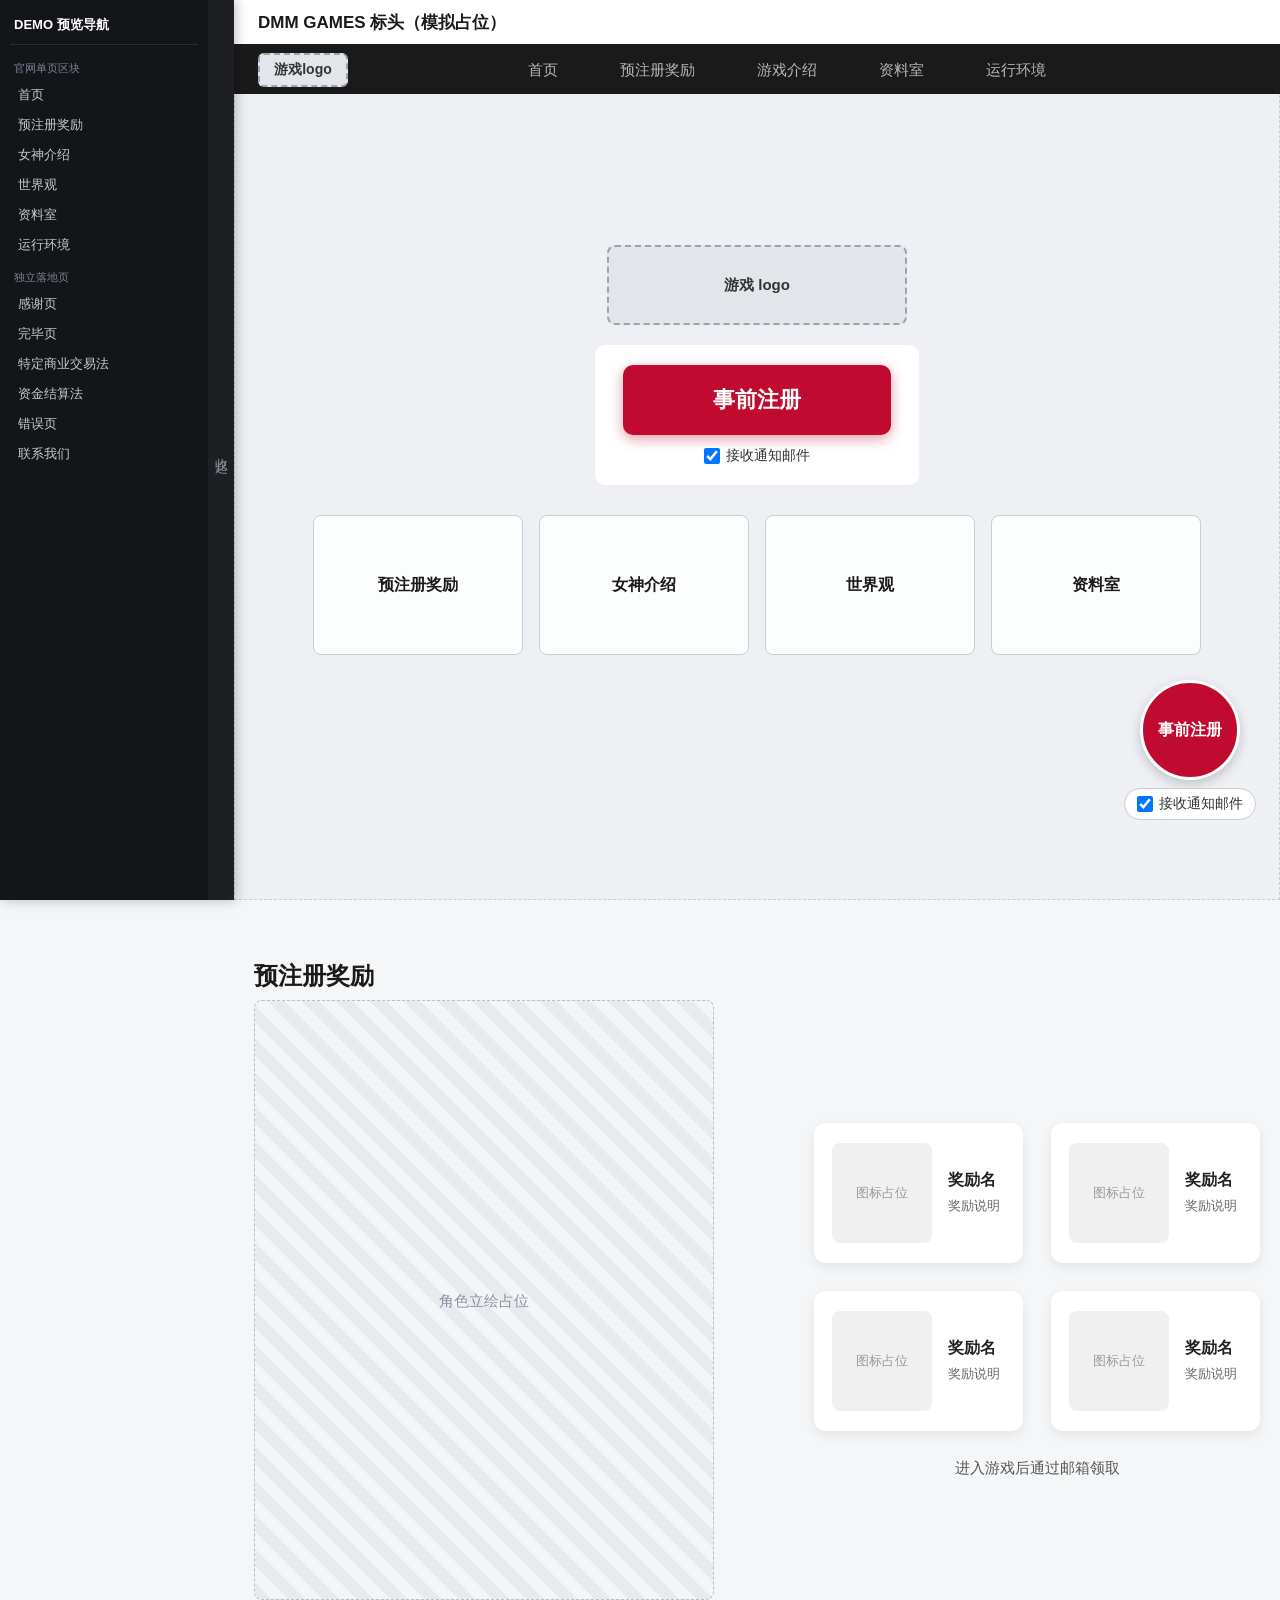
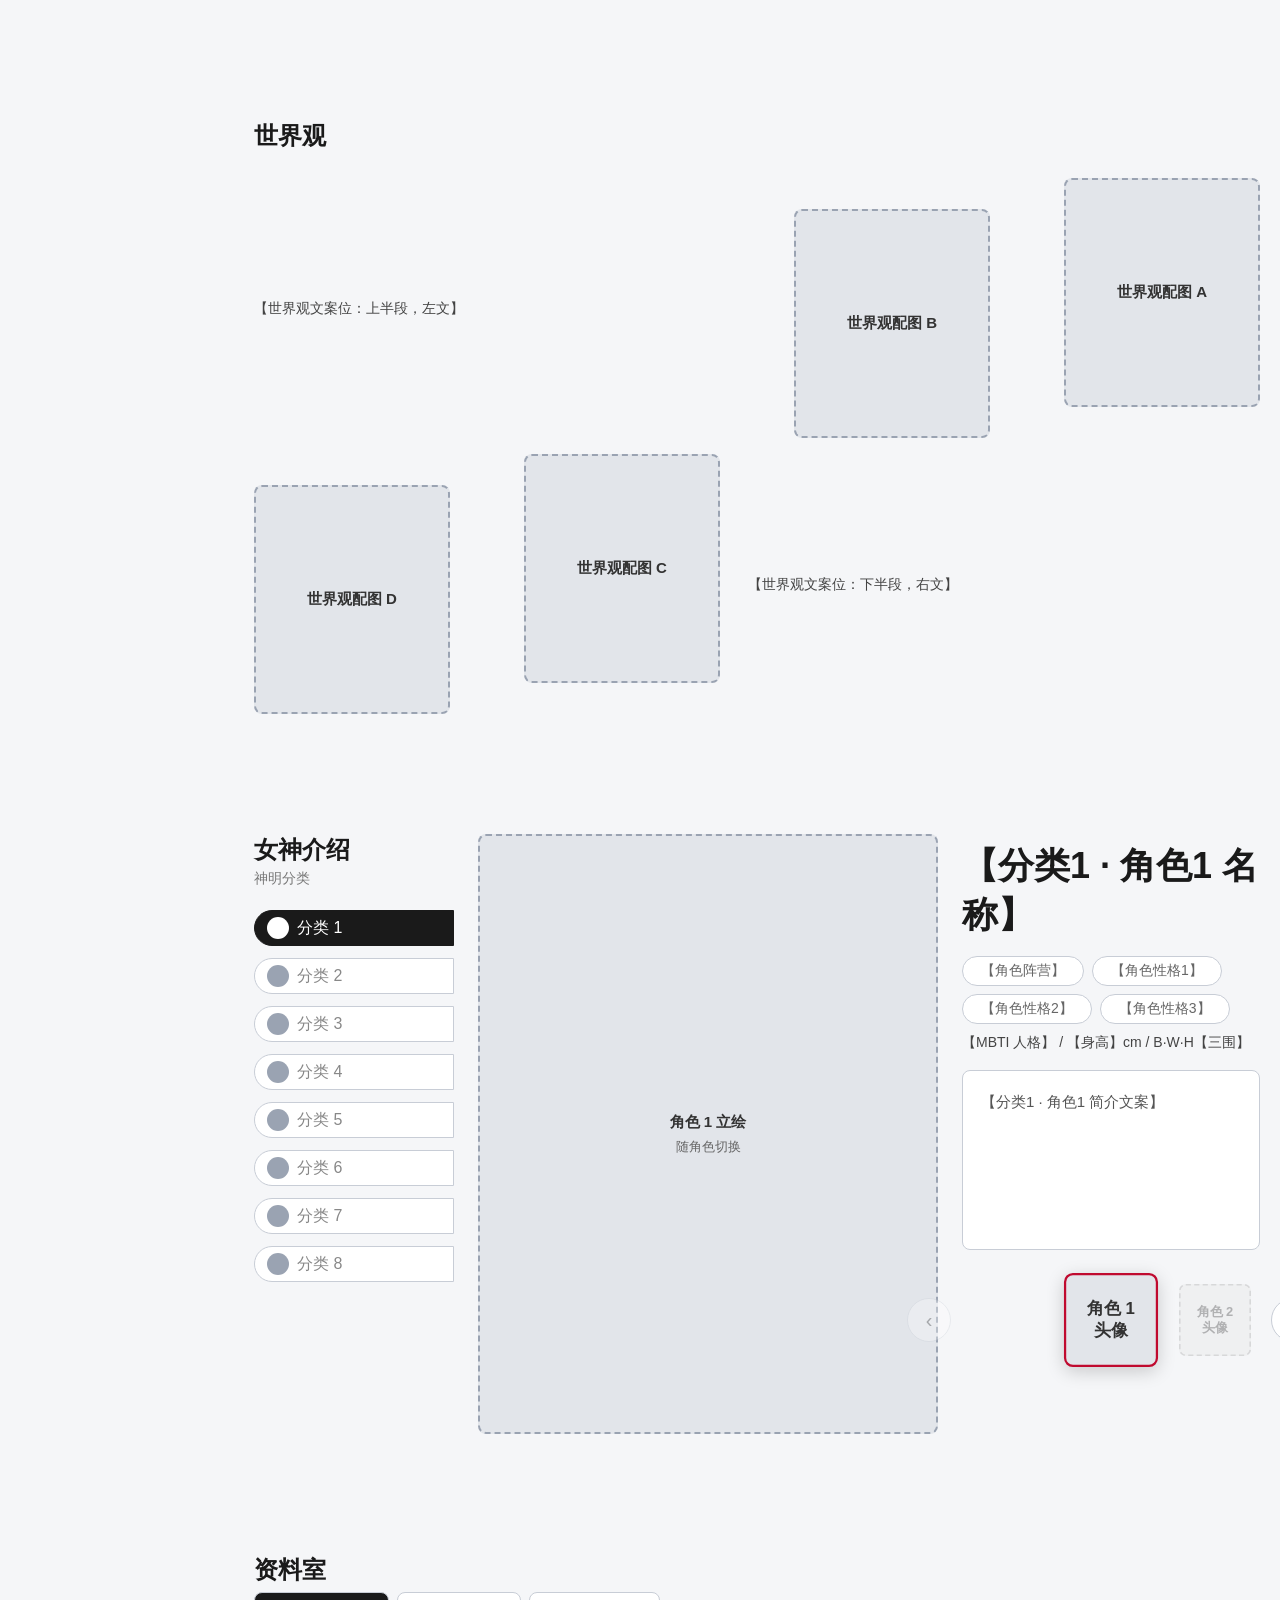
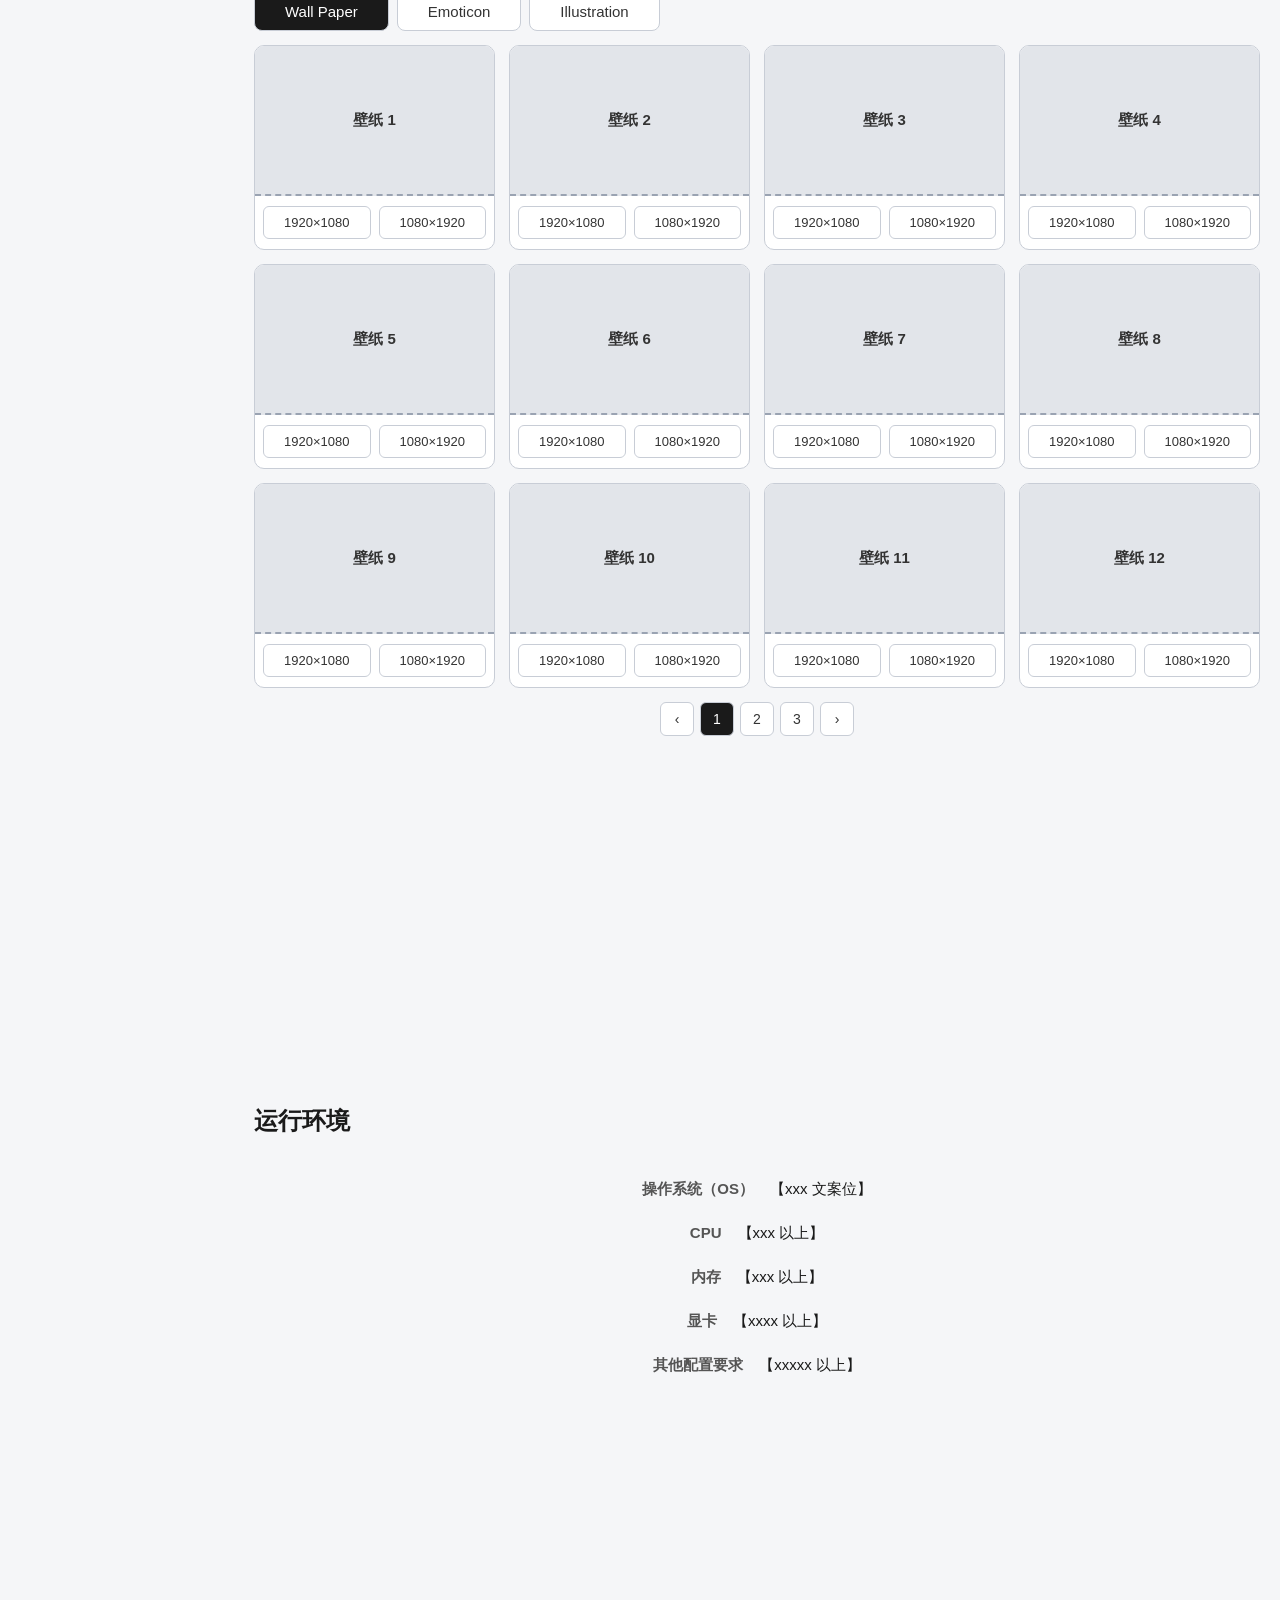
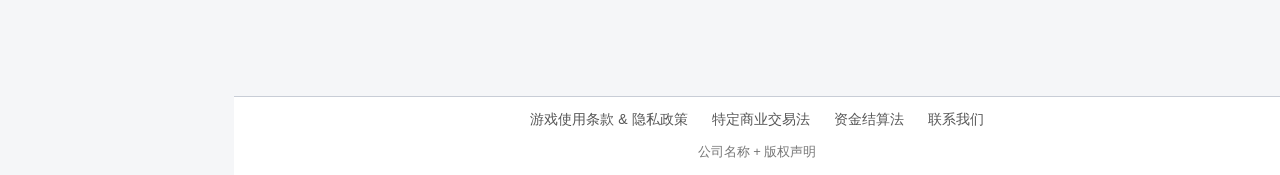
<file: main.html>
<!DOCTYPE html>
<html lang="zh-CN">
<head>
<meta charset="UTF-8">
<meta name="viewport" content="width=device-width, initial-scale=1.0">
<title>首页 · DMM 预注册官网</title>
<!-- DMM 追踪标签（每页必嵌，head 上部） -->
<script src="https://libs.games.dmm.com/js/dmg_i3_tracking_tag.js"></script>
<link rel="stylesheet" href="general/dmmheader.css">
<link rel="stylesheet" href="base.css">
<link rel="stylesheet" href="preview-nav.css">
<style>
/* ═══ 单页滚动布局：表头+导航固定，区块按内容自然高度，整页滚动 ═══ */
.page-single { }                              /* 滚动容器：普通文档流 */
.block { scroll-margin-top: 94px; position: relative; }
.block-home { min-height: 100vh; scroll-margin-top: 0; }  /* 首屏全屏，且锚点回顶 */
/* 单页的页脚随文档流排布在页面最底部（覆盖 base.css 的固定定位） */
.site-footer { position: static; }
/* 区块内容：1200 居中，不铺满视口（避免顶到固定悬浮按钮/侧边） */
.block > .inner { width: 100%; max-width: 1200px; margin: 0 auto; }

/* ═══ 首页 · 首屏 KV ═══ */
.block-home { display: flex; flex-direction: column; overflow: hidden; }
.hero { position: relative; flex: 1; min-height: 0; display: flex; flex-direction: column; align-items: center; justify-content: center; gap: 20px; padding: 40px; }
.hero .kv-bg-slot .bg-label { font-size: 24px; }
.hero .hero-inner { position: relative; z-index: 2; display: flex; flex-direction: column; align-items: center; gap: 20px; }
.hero .kv-logo-slot { width: 300px; height: 80px; }
.hero-cards { position: relative; z-index: 2; display: flex; gap: 16px; flex-wrap: wrap; justify-content: center; margin-top: 10px; }
.hero-card { width: 210px; height: 140px; background: rgba(255,255,255,.85); border: 1px solid #c8cdd6; border-radius: 8px; display: flex; align-items: center; justify-content: center; font-size: 16px; font-weight: 600; color: #1a1a1a; text-decoration: none; cursor: pointer; }
.hero-card:hover { background: #fff; border-color: #1a1a1a; }

/* ═══ 预注册奖励 ═══ */
.reward-content { display:flex; gap:40px; margin-top:8px; align-items:stretch; justify-content:center; position:relative; z-index:2; }
.reward-char { width:460px; height:600px; flex:none; background:repeating-linear-gradient(45deg,#e8eaee,#e8eaee 12px,#f4f5f7 12px,#f4f5f7 24px); border:1px dashed #b9bfca; border-radius:8px; display:flex; align-items:center; justify-content:center; color:#8a92a0; font-size:15px; }
.reward-char .char-placeholder { text-align:center; line-height:1.8; }
.reward-right { flex:1; min-width:0; display:flex; flex-direction:column; align-items:center; justify-content:center; gap:28px; margin-left:60px; }
.reward-grid { display:grid; grid-template-columns: repeat(2, minmax(0,1fr)); gap:28px; width:100%; max-width:820px; justify-content:center; }
.reward-item { display:flex; align-items:center; gap:16px; background:#fff; padding:20px 18px; border-radius:12px; box-shadow:0 4px 12px rgba(0,0,0,.08); min-height:108px; }
.reward-item .ri-icon { width:100px; height:100px; background:#f0f0f0; border-radius:8px; display:flex; align-items:center; justify-content:center; font-size:13px; color:#999; flex-shrink:0; }
.reward-item .ri-info { flex:1; }
.reward-item .ri-name { font-size:16px; font-weight:600; color:#222; }
.reward-item .ri-desc { font-size:13px; color:#666; margin-top:6px; }
.reward-deliver-text { font-size:15px; color:#555; font-weight:500; }

/* ═══ 世界观 ═══ */
.block-world .section-inner { z-index:2; position:relative; }
.world-wrap { display: flex; flex-direction: column; gap: 16px; }
.world-row { display: grid; grid-template-columns: 1.1fr 1fr; gap: 28px; align-items: center; }
.world-row.rev { grid-template-columns: 1fr 1.1fr; }
.world-text { line-height: 1.9; font-size: 14px; color: #444; }
.world-stagger { position: relative; height: 260px; }
.world-stagger .slot { position: absolute; width: 42%; height: 88%; }
.world-stagger .slot-a { top: 0; right: 0; }
.world-stagger .slot-b { bottom: 0; left: 0; }
.block-world .inner { display:flex; flex-direction:column; gap:20px; padding: 60px 20px; position:relative; z-index:2; }

/* ═══ 女神介绍 ═══ */
.block-goddess .inner { padding: 60px 20px; }
.intro-content { display: flex; gap: 24px; align-items: flex-start; width: 100%; max-width: 1320px; margin: 0 auto; position: relative; z-index: 2; }
.intro-left { width: 200px; flex: none; }
.intro-left .section-title { text-align: left; margin-bottom: 4px; }
.intro-left .section-sub { text-align: left; margin-bottom: 22px; }
.classify-box { display: flex; flex-direction: column; gap: 12px; margin: 0; padding: 0; }
.classify-box li { display: flex; align-items: center; gap: 8px; list-style: none; padding: 6px 22px 6px 12px; font-size: 16px; color: #888; background: #fff; border: 1px solid #c8cdd6; border-radius: 30px 0 0 30px; cursor: pointer; }
.classify-box li:hover { color: #1a1a1a; }
.classify-box li.active { color: #fff; background: #1a1a1a; border-color: #1a1a1a; }
.classify-box li .dot { width: 22px; height: 22px; border-radius: 50%; background: #9aa3b2; flex: none; }
.classify-box li.active .dot { background: #fff; }
.char-stage { display: flex; gap: 24px; align-items: flex-start; flex: 1; min-width: 0; }
.char-art { width: 460px; height: 600px; flex: none; transition: transform .35s ease, opacity .35s ease; }
.char-art.slide-out-left { transform: translateX(-60px); opacity: 0; }
.char-art.slide-out-right { transform: translateX(60px); opacity: 0; }
.char-info-col { flex: 1; min-width: 0; padding-top: 8px; }
.char-name { font-size: 36px; font-weight: 700; margin-bottom: 16px; min-height: 48px; }
.char-tags { display: flex; gap: 8px; flex-wrap: wrap; margin-bottom: 10px; min-height: 32px; }
.char-tags span { font-size: 14px; color: #666; background: #fff; border: 1px solid #c8cdd6; padding: 5px 18px; border-radius: 40px; }
.char-meta { display: flex; gap: 14px; flex-wrap: wrap; margin-bottom: 16px; font-size: 14px; color: #666; min-height: 20px; }
.char-meta span { color: #444; white-space: nowrap; }
.char-desc { font-size: 15px; color: #555; line-height: 2; margin-bottom: 24px; height: 180px; overflow-y: auto; background: #fff; border: 1px solid #c8cdd6; border-radius: 8px; padding: 16px 18px; }
.char-carousel { display: flex; align-items: center; gap: 14px; margin-top: 28px; justify-content: center; }
.arr-btn { width: 44px; height: 44px; border-radius: 50%; flex: none; background: #fff; border: 1px solid #c8cdd6; color: #1a1a1a; font-size: 20px; cursor: pointer; line-height: 1; }
.arr-btn:hover { background: #1a1a1a; color: #fff; border-color: #1a1a1a; }
.arr-btn:disabled { opacity: .3; cursor: default; }
.arr-btn:disabled:hover { background: #fff; color: #1a1a1a; border-color: #c8cdd6; }
.avatar-strip { display: flex; gap: 20px; align-items: center; flex: none; transition: transform .2s ease, opacity .2s ease; }
.avatar-strip.strip-slide-left { transform: translateX(-28px); opacity: 0; }
.avatar-strip.strip-slide-right { transform: translateX(28px); opacity: 0; }
.avatar-strip .slot { width: 84px; height: 84px; flex: none; transition: all .25s ease; }
.avatar-strip .slot.cur { border: 2px solid #c00a2f; transform: scale(1.12); box-shadow: 0 4px 16px rgba(0,0,0,.18); }
.avatar-strip .slot.side { opacity: .35; filter: grayscale(100%); transform: scale(.86); }
.avatar-empty { width: 84px; height: 84px; flex: none; }

/* ═══ 资料室 ═══ */
.block-artwork .inner { box-sizing:border-box; padding: 60px 20px; display:flex; flex-direction:column; position:relative; z-index:2; }
.art-tabs { display: flex; gap: 8px; margin: 0 0 14px; }
.art-tab { padding: 10px 30px; background: #fff; border: 1px solid #c8cdd6; border-radius: 8px; cursor: pointer; font-size: 15px; color: #333; }
.art-tab.active { background: #1a1a1a; color: #fff; }
.art-wrap { display:flex; flex-direction:column; }
.art-panel { display:none; flex-direction:column; }
.art-panel.active { display:flex; }
.char-filter { display: flex; gap: 8px; margin: 0 0 12px; }
.char-tab { padding: 6px 18px; background: #fff; border: 1px solid #c8cdd6; border-radius: 16px; cursor: pointer; font-size: 14px; color: #666; }
.char-tab.active { background: #c00a2f; color: #fff; border-color: #c00a2f; }
.wall-grid { display: grid; grid-template-columns: repeat(4, 1fr); gap: 14px; }
.wall-item { border: 1px solid #c8cdd6; border-radius: 10px; overflow: hidden; background: #fff; display:flex; flex-direction:column; }
.wall-item .slot { flex:1; min-height:150px; border-radius: 0; border-left:none; border-right:none; border-top:none; }
.wall-item.clickable { cursor: pointer; }
.wall-item.clickable:hover { border-color: #1a1a1a; }
.wl-actions { display: flex; gap: 8px; padding: 10px; justify-content: center; }
.wl-btn { padding: 8px 20px; background: #fff; border: 1px solid #c8cdd6; border-radius: 6px; cursor: pointer; font-size: 13px; color: #333; }
.wl-btn:hover { background: #1a1a1a; color: #fff; }
.art-pager { display: flex; justify-content: center; gap: 6px; margin-top: 14px; }
.art-pager .pg { width: 34px; height: 34px; border: 1px solid #c8cdd6; background: #fff; color: #333; border-radius: 6px; cursor: pointer; font-size: 14px; }
.art-pager .pg.active { background: #1a1a1a; color: #fff; }
.photo-grid .photo { flex:1; min-height:0; display:flex; }
.photo-grid .photo .slot { margin: 8px 8px 0; }
.photo-card .photo-name { padding: 10px 0 14px; text-align: center; font-size: 15px; font-weight: 600; color: #333; }
/* 素材预览弹框 */
.art-preview-box { max-width: 700px; padding: 0; overflow: hidden; }
.art-preview-bar { display: flex; align-items: center; justify-content: space-between; padding: 12px 20px; background: #1a1a1a; color: #fff; }
.art-preview-title { font-size: 15px; font-weight: 600; }
.art-preview-actions { display: flex; gap: 10px; }
.art-dl-btn { padding: 6px 20px; background: #c00a2f; color: #fff; border: none; border-radius: 6px; cursor: pointer; font-size: 14px; }
.art-dl-btn:hover { background: #a00; }
.art-preview-body { padding: 20px; }

/* ═══ 运行环境 ═══ */
.block-spec .inner { padding: 60px 20px; position:relative; z-index:2; }
.spec-wrap { display: flex; justify-content: center; }
.spec-block { width: 100%; max-width: 800px; }
.spec-list { list-style: none; }
.spec-list li { display: flex; justify-content: center; align-items: center; gap: 16px; padding: 10px 0; font-size: 15px; line-height: 1.6; }
.spec-list .k { flex: none; color: #555; font-weight: 600; }
.spec-list .v { color: #1a1a1a; }
.os-note { display:none; }
/* 运行环境：区块撑够高度，内容上下居中，避免压得太低 */
.block-spec { display: flex; flex-direction: column; min-height: 100vh; }
.block-spec > .inner { flex: 1; display: flex; flex-direction: column; justify-content: center; padding: 60px 20px; }
.block-spec .spec-wrap { margin-top: 24px; }
</style>
</head>
<body>

<!-- ═══ DEMO 预览导航器（全站入口）═══ -->
<aside class="demo-side" id="demoSide">
  <nav class="side-body">
    <div class="side-title">DEMO 预览导航</div>
    <div class="side-group-title">官网单页区块</div>
    <a class="side-link" href="#home">首页</a>
    <a class="side-link" href="#rewards">预注册奖励</a>
    <a class="side-link" href="#goddess">女神介绍</a>
    <a class="side-link" href="#worldview">世界观</a>
    <a class="side-link" href="#artwork">资料室</a>
    <a class="side-link" href="#spec">运行环境</a>
    <div class="side-group-title">独立落地页</div>
    <a class="side-link" href="thanks.html">感谢页</a>
    <a class="side-link" href="registered.html">完毕页</a>
    <a class="side-link" href="legal-sell.html">特定商业交易法</a>
    <a class="side-link" href="legal-fund.html">资金结算法</a>
    <a class="side-link" href="error.html">错误页</a>
    <a class="side-link" href="contact.html">联系我们</a>
  </nav>
  <button class="side-toggle" id="sideToggle" title="展开/收起预览目录">收起</button>
</aside>

<!-- DMM 标头（模拟占位） -->
<header class="dmm-header">
  <div class="dmm-logo">DMM GAMES 标头（模拟占位）</div>
</header>

<!-- 站点导航（锚点定位） -->
<nav class="site-nav">
  <div class="nav-row">
    <div class="nav-logo"><div class="slot" style="width:auto;min-width:90px;padding:6px 12px;border-radius:6px;white-space:nowrap;"><span class="slot-name" style="font-size:14px;white-space:nowrap;">游戏logo</span></div></div>
    <a class="nav-item" href="#home">首页</a>
    <a class="nav-item" href="#rewards">预注册奖励</a>
    <div class="nav-item has-sub">游戏介绍
      <div class="sub-nav">
        <a href="#worldview">世界观</a>
        <a href="#goddess">女神介绍</a>
      </div>
    </div>
    <a class="nav-item" href="#artwork">资料室</a>
    <a class="nav-item" href="#spec">运行环境</a>
  </div>
  <div class="sub-panel" aria-hidden="true"></div>
</nav>

<!-- 单页滚动内容（6 区块） -->
<div class="page-single">

  <!-- 首页：首屏 KV -->
  <section class="block block-home" id="home">
    <div class="section-bg kv-bg-slot">
      <span class="bg-label">首屏主视觉视频（满铺整屏背景）</span>
    </div>
    <div class="hero">
      <div class="hero-inner">
        <div class="slot kv-logo-slot">
          <div class="slot-name">游戏 logo</div>
        </div>
        <!-- 预注册表单：正式由 ClientGame Developer Site 生成后整段替换 -->
        <form class="prereg-block" action="https://player-registration.games.dmm.com/entry" method="post" id="pre_registration_form">
          <input type="hidden" name="app_id" value="demo_app_id">
          <input type="hidden" name="finish_url" value="https://dmg.example.com/thanks.html">
          <input type="hidden" name="registered_url" value="https://dmg.example.com/registered.html">
          <input type="hidden" name="param_hash" value="demo_hash">
          <button type="submit" class="btn-prereg">事前注册</button>
          <label class="notice-check">
            <input type="checkbox" name="notice" id="notice" value="1" checked>
            <span>接收通知邮件</span>
          </label>
        </form>
      </div><!-- /hero-inner -->
      <!-- 首页 4 个入口卡片（锚点定位） -->
      <div class="hero-cards">
        <a class="hero-card" href="#rewards">预注册奖励</a>
        <a class="hero-card" href="#goddess">女神介绍</a>
        <a class="hero-card" href="#worldview">世界观</a>
        <a class="hero-card" href="#artwork">资料室</a>
      </div>
    </div>
  </section>

  <!-- 预注册奖励 -->
  <section class="block block-rewards" id="rewards">
    <div class="inner" style="padding:60px 20px;position:relative;z-index:2;">
      <h2 class="section-title">预注册奖励</h2>
      <div class="reward-content">
        <div class="reward-char"><div class="char-placeholder">角色立绘占位</div></div>
        <div class="reward-right">
          <div class="reward-grid">
            <div class="reward-item">
              <div class="ri-icon">图标占位</div>
              <div class="ri-info"><div class="ri-name">奖励名</div><div class="ri-desc">奖励说明</div></div>
            </div>
            <div class="reward-item">
              <div class="ri-icon">图标占位</div>
              <div class="ri-info"><div class="ri-name">奖励名</div><div class="ri-desc">奖励说明</div></div>
            </div>
            <div class="reward-item">
              <div class="ri-icon">图标占位</div>
              <div class="ri-info"><div class="ri-name">奖励名</div><div class="ri-desc">奖励说明</div></div>
            </div>
            <div class="reward-item">
              <div class="ri-icon">图标占位</div>
              <div class="ri-info"><div class="ri-name">奖励名</div><div class="ri-desc">奖励说明</div></div>
            </div>
          </div>
          <div class="reward-deliver"><span class="reward-deliver-text">进入游戏后通过邮箱领取</span></div>
        </div>
      </div>
    </div>
  </section>

  <!-- 世界观 -->
  <section class="block block-world" id="worldview">
    <div class="inner">
      <h2 class="section-title">世界观</h2>
      <div class="world-wrap">
        <div class="world-row">
          <div class="world-text">【世界观文案位：上半段，左文】</div>
          <div class="world-stagger">
            <div class="slot slot-a"><div class="slot-name">世界观配图 A</div></div>
            <div class="slot slot-b"><div class="slot-name">世界观配图 B</div></div>
          </div>
        </div>
        <div class="world-row rev">
          <div class="world-stagger">
            <div class="slot slot-a"><div class="slot-name">世界观配图 C</div></div>
            <div class="slot slot-b"><div class="slot-name">世界观配图 D</div></div>
          </div>
          <div class="world-text">【世界观文案位：下半段，右文】</div>
        </div>
      </div>
    </div>
  </section>

  <!-- 女神介绍 -->
  <section class="block block-goddess" id="goddess">
    <div class="inner">
      <div class="intro-content">
        <div class="intro-left">
          <h2 class="section-title">女神介绍</h2>
          <p class="section-sub">神明分类</p>
          <ul class="classify-box" id="godTabs">
            <li class="active" data-pantheon="greek"><span class="dot"></span>分类 1</li>
            <li data-pantheon="norse"><span class="dot"></span>分类 2</li>
            <li data-pantheon="korean"><span class="dot"></span>分类 3</li>
            <li data-pantheon="chinese"><span class="dot"></span>分类 4</li>
            <li data-pantheon="japanese"><span class="dot"></span>分类 5</li>
            <li data-pantheon="hebrew"><span class="dot"></span>分类 6</li>
            <li data-pantheon="egyptian"><span class="dot"></span>分类 7</li>
            <li data-pantheon="celestial"><span class="dot"></span>分类 8</li>
          </ul>
        </div>
        <div class="char-stage" id="charStage"></div>
      </div>
    </div>
  </section>

  <!-- 资料室 -->
  <section class="block block-artwork" id="artwork">
    <div class="inner">
      <h2 class="section-title">资料室</h2>

      <div class="art-tabs" id="artTabs">
        <button class="art-tab active" data-art="wall">Wall Paper</button>
        <button class="art-tab" data-art="emoji">Emoticon</button>
        <button class="art-tab" data-art="artraw">Illustration</button>
      </div>

      <div class="art-wrap">

      <div class="art-panel active" data-art="wall" data-label="壁纸">
        <div class="wall-grid">
          <div class="wall-item" data-preview="壁纸 1"><div class="slot"><div class="slot-name">壁纸 1</div></div><div class="wl-actions"><button class="wl-btn">1920×1080</button><button class="wl-btn">1080×1920</button></div></div>
          <div class="wall-item" data-preview="壁纸 2"><div class="slot"><div class="slot-name">壁纸 2</div></div><div class="wl-actions"><button class="wl-btn">1920×1080</button><button class="wl-btn">1080×1920</button></div></div>
          <div class="wall-item" data-preview="壁纸 3"><div class="slot"><div class="slot-name">壁纸 3</div></div><div class="wl-actions"><button class="wl-btn">1920×1080</button><button class="wl-btn">1080×1920</button></div></div>
          <div class="wall-item" data-preview="壁纸 4"><div class="slot"><div class="slot-name">壁纸 4</div></div><div class="wl-actions"><button class="wl-btn">1920×1080</button><button class="wl-btn">1080×1920</button></div></div>
          <div class="wall-item" data-preview="壁纸 5"><div class="slot"><div class="slot-name">壁纸 5</div></div><div class="wl-actions"><button class="wl-btn">1920×1080</button><button class="wl-btn">1080×1920</button></div></div>
          <div class="wall-item" data-preview="壁纸 6"><div class="slot"><div class="slot-name">壁纸 6</div></div><div class="wl-actions"><button class="wl-btn">1920×1080</button><button class="wl-btn">1080×1920</button></div></div>
          <div class="wall-item" data-preview="壁纸 7"><div class="slot"><div class="slot-name">壁纸 7</div></div><div class="wl-actions"><button class="wl-btn">1920×1080</button><button class="wl-btn">1080×1920</button></div></div>
          <div class="wall-item" data-preview="壁纸 8"><div class="slot"><div class="slot-name">壁纸 8</div></div><div class="wl-actions"><button class="wl-btn">1920×1080</button><button class="wl-btn">1080×1920</button></div></div>
          <div class="wall-item" data-preview="壁纸 9"><div class="slot"><div class="slot-name">壁纸 9</div></div><div class="wl-actions"><button class="wl-btn">1920×1080</button><button class="wl-btn">1080×1920</button></div></div>
          <div class="wall-item" data-preview="壁纸 10"><div class="slot"><div class="slot-name">壁纸 10</div></div><div class="wl-actions"><button class="wl-btn">1920×1080</button><button class="wl-btn">1080×1920</button></div></div>
          <div class="wall-item" data-preview="壁纸 11"><div class="slot"><div class="slot-name">壁纸 11</div></div><div class="wl-actions"><button class="wl-btn">1920×1080</button><button class="wl-btn">1080×1920</button></div></div>
          <div class="wall-item" data-preview="壁纸 12"><div class="slot"><div class="slot-name">壁纸 12</div></div><div class="wl-actions"><button class="wl-btn">1920×1080</button><button class="wl-btn">1080×1920</button></div></div>
        </div>
        <div class="art-pager">
          <button class="pg" data-nav="-1" aria-label="上一页">&#8249;</button>
          <button class="pg active" data-page="1">1</button>
          <button class="pg" data-page="2">2</button>
          <button class="pg" data-page="3">3</button>
          <button class="pg" data-nav="1" aria-label="下一页">&#8250;</button>
        </div>
      </div>

      <div class="art-panel" data-art="emoji" data-label="表情">
        <div class="char-filter">
          <button class="char-tab active" data-char="all">全部</button>
          <button class="char-tab" data-char="c1">角色 1</button>
          <button class="char-tab" data-char="c2">角色 2</button>
          <button class="char-tab" data-char="c3">角色 3</button>
        </div>
        <div class="wall-grid">
          <div class="wall-item clickable" data-preview="表情 1"><div class="slot"><div class="slot-name">表情 1</div></div></div>
          <div class="wall-item clickable" data-preview="表情 2"><div class="slot"><div class="slot-name">表情 2</div></div></div>
          <div class="wall-item clickable" data-preview="表情 3"><div class="slot"><div class="slot-name">表情 3</div></div></div>
          <div class="wall-item clickable" data-preview="表情 4"><div class="slot"><div class="slot-name">表情 4</div></div></div>
          <div class="wall-item clickable" data-preview="表情 5"><div class="slot"><div class="slot-name">表情 5</div></div></div>
          <div class="wall-item clickable" data-preview="表情 6"><div class="slot"><div class="slot-name">表情 6</div></div></div>
          <div class="wall-item clickable" data-preview="表情 7"><div class="slot"><div class="slot-name">表情 7</div></div></div>
          <div class="wall-item clickable" data-preview="表情 8"><div class="slot"><div class="slot-name">表情 8</div></div></div>
          <div class="wall-item clickable" data-preview="表情 9"><div class="slot"><div class="slot-name">表情 9</div></div></div>
          <div class="wall-item clickable" data-preview="表情 10"><div class="slot"><div class="slot-name">表情 10</div></div></div>
          <div class="wall-item clickable" data-preview="表情 11"><div class="slot"><div class="slot-name">表情 11</div></div></div>
          <div class="wall-item clickable" data-preview="表情 12"><div class="slot"><div class="slot-name">表情 12</div></div></div>
        </div>
        <div class="art-pager">
          <button class="pg" data-nav="-1" aria-label="上一页">&#8249;</button>
          <button class="pg active" data-page="1">1</button>
          <button class="pg" data-page="2">2</button>
          <button class="pg" data-page="3">3</button>
          <button class="pg" data-nav="1" aria-label="下一页">&#8250;</button>
        </div>
      </div>

      <div class="art-panel" data-art="artraw" data-label="Photo Card">
        <div class="wall-grid photo-grid">
          <div class="wall-item clickable photo-card" data-preview="Photo Card 1"><div class="photo"><div class="slot"></div></div><div class="photo-name">Photo Card 1</div></div>
          <div class="wall-item clickable photo-card" data-preview="Photo Card 2"><div class="photo"><div class="slot"></div></div><div class="photo-name">Photo Card 2</div></div>
          <div class="wall-item clickable photo-card" data-preview="Photo Card 3"><div class="photo"><div class="slot"></div></div><div class="photo-name">Photo Card 3</div></div>
          <div class="wall-item clickable photo-card" data-preview="Photo Card 4"><div class="photo"><div class="slot"></div></div><div class="photo-name">Photo Card 4</div></div>
          <div class="wall-item clickable photo-card" data-preview="Photo Card 5"><div class="photo"><div class="slot"></div></div><div class="photo-name">Photo Card 5</div></div>
          <div class="wall-item clickable photo-card" data-preview="Photo Card 6"><div class="photo"><div class="slot"></div></div><div class="photo-name">Photo Card 6</div></div>
          <div class="wall-item clickable photo-card" data-preview="Photo Card 7"><div class="photo"><div class="slot"></div></div><div class="photo-name">Photo Card 7</div></div>
          <div class="wall-item clickable photo-card" data-preview="Photo Card 8"><div class="photo"><div class="slot"></div></div><div class="photo-name">Photo Card 8</div></div>
          <div class="wall-item clickable photo-card" data-preview="Photo Card 9"><div class="photo"><div class="slot"></div></div><div class="photo-name">Photo Card 9</div></div>
          <div class="wall-item clickable photo-card" data-preview="Photo Card 10"><div class="photo"><div class="slot"></div></div><div class="photo-name">Photo Card 10</div></div>
          <div class="wall-item clickable photo-card" data-preview="Photo Card 11"><div class="photo"><div class="slot"></div></div><div class="photo-name">Photo Card 11</div></div>
          <div class="wall-item clickable photo-card" data-preview="Photo Card 12"><div class="photo"><div class="slot"></div></div><div class="photo-name">Photo Card 12</div></div>
        </div>
        <div class="art-pager">
          <button class="pg" data-nav="-1" aria-label="上一页">&#8249;</button>
          <button class="pg active" data-page="1">1</button>
          <button class="pg" data-page="2">2</button>
          <button class="pg" data-page="3">3</button>
          <button class="pg" data-nav="1" aria-label="下一页">&#8250;</button>
        </div>
      </div>

      </div><!-- /art-wrap -->
    </div>
  </section>

  <!-- 运行环境 -->
  <section class="block block-spec" id="spec">
    <div class="inner">
      <h2 class="section-title">运行环境</h2>
      <div class="spec-wrap">
        <div class="spec-block">
          <ul class="spec-list">
            <li><span class="k">操作系统（OS）</span><span class="v">【xxx 文案位】</span></li>
            <li><span class="k">CPU</span><span class="v">【xxx 以上】</span></li>
            <li><span class="k">内存</span><span class="v">【xxx 以上】</span></li>
            <li><span class="k">显卡</span><span class="v">【xxxx 以上】</span></li>
            <li><span class="k">其他配置要求</span><span class="v">【xxxxx 以上】</span></li>
          </ul>
        </div>
      </div>
    </div>
  </section>

</div><!-- /page-single -->

<!-- 右下角悬浮预注册 -->
<form class="float-prereg" id="floatPrereg" action="https://player-registration.games.dmm.com/entry" method="post">
  <input type="hidden" name="app_id" value="demo_app_id">
  <input type="hidden" name="finish_url" value="https://dmg.example.com/thanks.html">
  <input type="hidden" name="registered_url" value="https://dmg.example.com/registered.html">
  <input type="hidden" name="param_hash" value="demo_hash">
  <button type="submit" class="btn-prereg-circle" aria-label="事前注册">事前注册</button>
  <label class="float-notice notice-check"><input type="checkbox" name="notice" value="1" checked><span>接收通知邮件</span></label>
</form>

<footer class="site-footer">
  <div class="footer-links">
    <a href="#" target="_blank">游戏使用条款 &amp; 隐私政策</a>
    <a href="legal-sell.html" target="_blank">特定商业交易法</a>
    <a href="legal-fund.html" target="_blank">资金结算法</a>
    <a href="contact.html" target="_blank">联系我们</a>
  </div>
  <div class="footer-copy">公司名称 + 版权声明</div>
</footer>

<!-- 素材预览弹框 -->
<div class="video-modal" id="artPreviewModal">
  <div class="modal-box art-preview-box">
    <div class="art-preview-bar">
      <span class="art-preview-title" id="artPreviewTitle">壁纸 1</span>
      <div class="art-preview-actions">
        <button class="art-dl-btn" id="artDlBtn">下载</button>
        <button class="modal-close" id="artPreviewClose" aria-label="关闭" style="position:static;border-radius:6px;width:auto;height:36px;padding:0 20px;font-size:14px;">关闭</button>
      </div>
    </div>
    <div class="art-preview-body">
      <div class="slot" style="width:100%;height:400px;border-radius:0;"><div class="slot-name" id="artPreviewName">壁纸 1</div></div>
    </div>
  </div>
</div>

<script src="preview-nav.js"></script>
<script>
/* 提交跳转（demo 模拟） */
document.querySelectorAll('.prereg-block, .float-prereg').forEach(function(f){
  f.addEventListener('submit', function(e){ e.preventDefault(); window.location.href='thanks.html'; });
});

/* 锚点导航：点击导航项切换 active（滚动高亮简化处理） */
document.querySelectorAll('.nav-item').forEach(function(a){
  a.addEventListener('click', function(){ });
});

/* ═══ 女神介绍 · 角色切换 ═══ */
(function() {
  var PANTHEONS = ['greek', 'norse', 'korean', 'chinese', 'japanese', 'hebrew', 'egyptian', 'celestial'];
  var CHAR_COUNTS = [4, 4, 3, 4, 4, 4, 4, 4];
  var CHAR_TAGS = ['【角色阵营】', '【角色性格1】', '【角色性格2】', '【角色性格3】'];
  var CHAR_META = '【MBTI 人格】 / 【身高】cm / B·W·H【三围】';
  var curPantheon = 'greek';
  var curIdx = 0;

  function renderStage() {
    var stage = document.getElementById('charStage');
    var panIdx = PANTHEONS.indexOf(curPantheon);
    var len = CHAR_COUNTS[panIdx];
    var panNo = panIdx + 1;
    var name = '【分类' + panNo + ' · 角色' + (curIdx + 1) + ' 名称】';
    var desc = '【分类' + panNo + ' · 角色' + (curIdx + 1) + ' 简介文案】';
    var tags = '';
    for (var j = 0; j < CHAR_TAGS.length; j++) { tags += '<span>' + CHAR_TAGS[j] + '</span>'; }
    var avatars = '';
    for (var i = curIdx - 1; i <= curIdx + 1; i++) {
      if (i < 0 || i >= len) { avatars += '<div class="avatar-empty"></div>'; }
      else {
        var cls = (i === curIdx) ? 'cur' : 'side';
        avatars += '<div class="slot ' + cls + '" data-idx="' + i + '"><div class="slot-name">角色 ' + (i + 1) + ' 头像</div></div>';
      }
    }
    stage.innerHTML =
      '<div class="char-art"><div class="slot" style="width:100%;height:100%;"><div class="slot-name">角色 ' + (curIdx + 1) + ' 立绘</div><div class="slot-src">随角色切换</div></div></div>'
      + '<div class="char-info-col">'
      + '<div class="char-name">' + name + '</div>'
      + '<div class="char-tags">' + tags + '</div>'
      + '<div class="char-meta"><span>' + CHAR_META + '</span></div>'
      + '<div class="char-desc">' + desc + '</div>'
      + '<div class="char-carousel">'
      + '<button class="arr-btn" id="prevBtn" aria-label="上一个角色">‹</button>'
      + '<div class="avatar-strip">' + avatars + '</div>'
      + '<button class="arr-btn" id="nextBtn" aria-label="下一个角色">›</button>'
      + '</div>'
      + '</div>';
    var prev = document.getElementById('prevBtn');
    var next = document.getElementById('nextBtn');
    prev.disabled = (curIdx === 0);
    next.disabled = (curIdx === len - 1);
    prev.onclick = function() { switchChar(curIdx - 1); };
    next.onclick = function() { switchChar(curIdx + 1); };
  }
  function switchChar(idx) {
    var len = CHAR_COUNTS[PANTHEONS.indexOf(curPantheon)];
    if (idx < 0 || idx >= len || idx === curIdx) return;
    var art = document.querySelector('.char-art');
    art.classList.add('slide-out-right');
    setTimeout(function() { curIdx = idx; renderStage(); }, 200);
  }
  var stageEl = document.getElementById('charStage');
  stageEl.addEventListener('click', function(e) {
    var slot = e.target.closest('.slot[data-idx]');
    if (slot) { switchChar(parseInt(slot.getAttribute('data-idx'), 10)); }
  });
  document.getElementById('godTabs').addEventListener('click', function(e) {
    var li = e.target.closest('li[data-pantheon]');
    if (!li) return;
    var tabs = document.querySelectorAll('#godTabs li');
    for (var i = 0; i < tabs.length; i++) { tabs[i].classList.remove('active'); }
    li.classList.add('active');
    curPantheon = li.getAttribute('data-pantheon');
    var maxIdx = CHAR_COUNTS[PANTHEONS.indexOf(curPantheon)] - 1;
    if (curIdx > maxIdx) { curIdx = maxIdx; }
    renderStage();
  });
  renderStage();
})();

/* ═══ 资料室 · tab 切换 + 分页 + 筛选 ═══ */
(function() {
  var tabsEl = document.getElementById('artTabs');
  tabsEl.addEventListener('click', function(e) {
    var tb = e.target.closest('.art-tab'); if (!tb) return;
    document.querySelectorAll('.art-tab').forEach(function(x){ x.classList.toggle('active', x === tb); });
    var art = tb.dataset.art;
    document.querySelectorAll('.art-panel').forEach(function(p){ p.classList.toggle('active', p.dataset.art === art); });
  });
  var emojiPanel = document.querySelector('.art-panel[data-art="emoji"]');
  emojiPanel.querySelectorAll('.char-tab').forEach(function(ct) {
    ct.addEventListener('click', function() {
      emojiPanel.querySelectorAll('.char-tab').forEach(function(x){ x.classList.toggle('active', x === ct); });
      var charName = ct.textContent.trim();
      var grid = emojiPanel.querySelector('.wall-grid');
      var items = grid.querySelectorAll('.wall-item');
      items.forEach(function(it, i) {
        var name = charName + ' 表情 ' + (i + 1);
        it.dataset.preview = name;
        var sn = it.querySelector('.slot-name');
        if (sn) sn.textContent = name;
      });
      var pager = emojiPanel.querySelector('.art-pager');
      pager.querySelectorAll('.pg').forEach(function(x){ x.classList.toggle('active', x.dataset.page === '1'); });
    });
  });
  document.querySelectorAll('.art-pager').forEach(function(pager) {
    pager.addEventListener('click', function(e) {
      var b = e.target.closest('.pg'); if (!b) return;
      var panel = pager.closest('.art-panel');
      var label = panel.dataset.label;
      var page;
      if (b.dataset.nav) {
        var cur = parseInt(pager.querySelector('.pg.active').dataset.page, 10);
        var max = pager.querySelectorAll('.pg[data-page]').length;
        page = cur + parseInt(b.dataset.nav, 10);
        if (page < 1 || page > max) return;
      } else {
        page = parseInt(b.dataset.page, 10);
      }
      pager.querySelectorAll('.pg[data-page]').forEach(function(x){ x.classList.toggle('active', parseInt(x.dataset.page, 10) === page); });
      var items = panel.querySelectorAll('.wall-item .slot-name');
      items.forEach(function(n, i) {
        n.textContent = label + ' ' + ((page - 1) * items.length + (i + 1));
      });
    });
  });
})();

/* ═══ 资料室 · 预览弹框 ═══ */
(function() {
  var box = document.getElementById('artPreviewModal');
  var title = document.getElementById('artPreviewTitle');
  var name = document.getElementById('artPreviewName');
  function open(label) { title.textContent = label; name.textContent = label; box.classList.add('open'); }
  document.getElementById('artPreviewClose').addEventListener('click', function() { box.classList.remove('open'); });
  box.addEventListener('click', function(e) { if (e.target === box) box.classList.remove('open'); });
  document.addEventListener('click', function(e) {
    var b = e.target.closest('.wl-btn'); if (b) { var item = b.closest('.wall-item'); if (item) open(item.dataset.preview); return; }
    var c = e.target.closest('.wall-item.clickable'); if (c) { open(c.dataset.preview); return; }
  });
})();
</script>
</body>
</html>
</file>
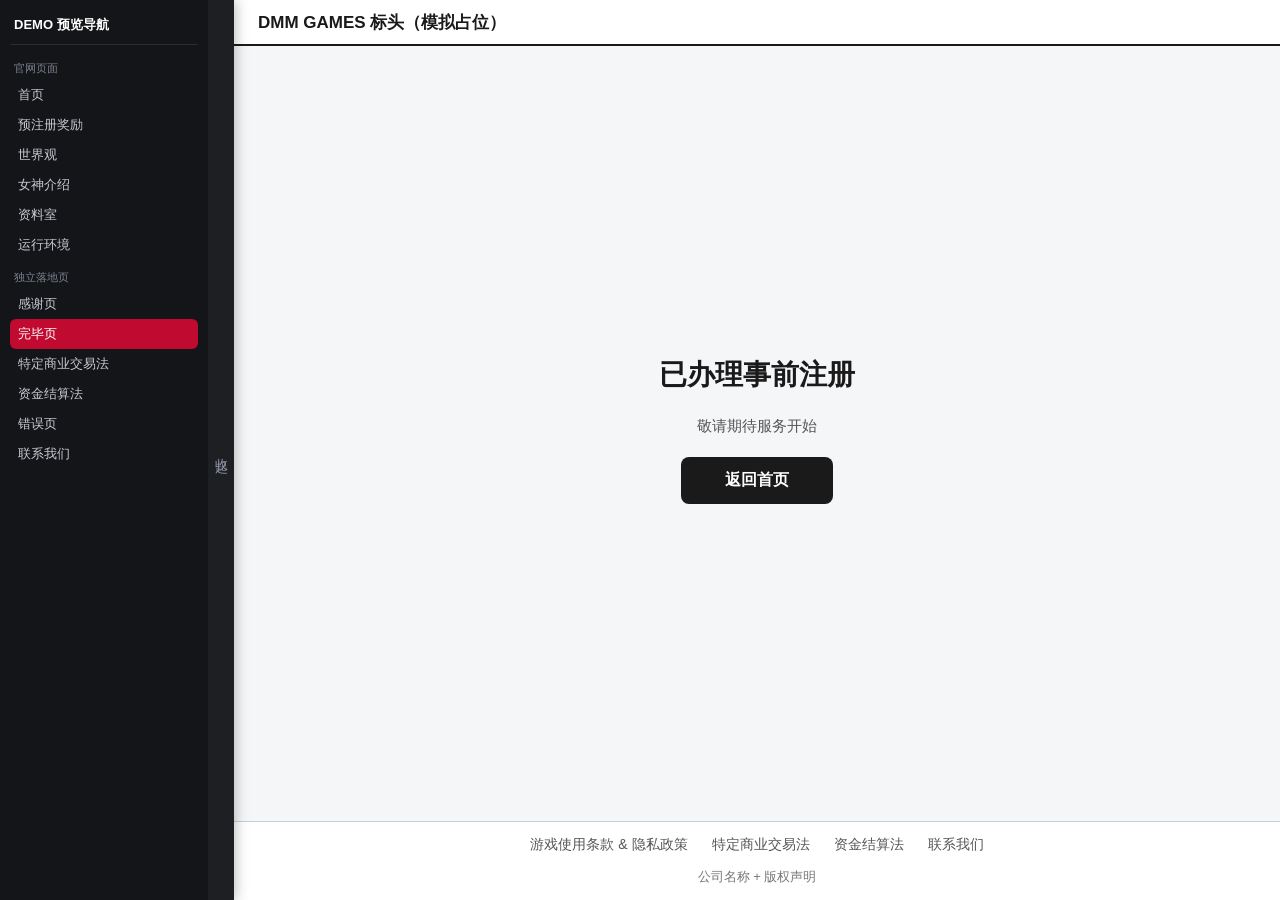
<file: registered.html>
<!DOCTYPE html>
<html lang="ja">
<head>
<meta charset="UTF-8">
<meta name="viewport" content="width=device-width, initial-scale=1.0">
<title>已办理事前注册</title>
<!-- DMM 专用标头 -->
<link rel="stylesheet" href="general/dmmheader.css">
<link rel="stylesheet" href="preview-nav.css">
<style>
* { margin: 0; padding: 0; box-sizing: border-box; }
body { font-family: "Yu Gothic", "Meiryo", sans-serif; background: #f5f6f8; color: #1a1a1a; }
/* DMM 专用标头模拟占位（正式接入替换官方模板，样式不可改） */
.dmm-header { position: fixed; top: 0; left: 0; right: 0; z-index: 50; height: 46px; padding: 0 24px; background: #fff; border-bottom: 2px solid #1a1a1a; display: flex; align-items: center; justify-content: space-between; }
.dmm-header .dmm-logo { font-size: 17px; font-weight: 700; }
/* 主体：满屏垂直居中 */
.reg-main { min-height: 100vh; display: flex; flex-direction: column; align-items: center; justify-content: center; gap: 18px; padding: 100px 40px 140px; text-align: center; }
.reg-title { font-size: 28px; font-weight: 700; }
.reg-desc { font-size: 15px; color: #555; line-height: 1.8; }
.btn-back { padding: 13px 44px; font-size: 16px; font-weight: 600; background: #1a1a1a; color: #fff; border: none; border-radius: 8px; cursor: pointer; display: inline-block; text-decoration: none; }
/* 页脚固定底部（与主站保持一致：白底 + 左侧社媒 + 居中链接） */
.site-footer { position: fixed; left: 0; right: 0; bottom: 0; z-index: 3; border-top: 1px solid #c8cdd6; background: #fff; padding: 14px 24px; }
.footer-links { display: flex; justify-content: center; gap: 24px; flex-wrap: wrap; margin-bottom: 14px; }
.footer-links a { color: #555; font-size: 14px; text-decoration: none; }
.footer-copy { text-align: center; font-size: 13px; color: #777; }
.footer-socials { position: absolute; left: 24px; top: 50%; transform: translateY(-50%); display: flex; gap: 10px; }
.social-slot { height: 40px; padding: 0 16px; border-radius: 20px; background: #e2e5ea; border: 2px dashed #9aa3b2; display: flex; align-items: center; justify-content: center; font-size: 13px; color: #333; text-decoration: none; }
</style>
</head>
<body>
<!-- ═══ DEMO 预览导航器（全站入口）═══ -->
<aside class="demo-side" id="demoSide">
  <nav class="side-body">
    <div class="side-title">DEMO 预览导航</div>
    <div class="side-group-title">官网页面</div>
    <a class="side-link" href="main.html">首页</a>
    <a class="side-link" href="rewards.html">预注册奖励</a>
    <a class="side-link" href="worldview.html">世界观</a>
    <a class="side-link" href="goddess.html">女神介绍</a>
    <a class="side-link" href="artwork.html">资料室</a>
    <a class="side-link" href="spec.html">运行环境</a>
    <div class="side-group-title">独立落地页</div>
    <a class="side-link" href="thanks.html">感谢页</a>
    <a class="side-link active" href="registered.html">完毕页</a>
    <a class="side-link" href="legal-sell.html">特定商业交易法</a>
    <a class="side-link" href="legal-fund.html">资金结算法</a>
    <a class="side-link" href="error.html">错误页</a>
    <a class="side-link" href="contact.html">联系我们</a>
  </nav>
  <button class="side-toggle" id="sideToggle" title="展开/收起预览目录">收起</button>
</aside>
  <header class="dmm-header">
    <div class="dmm-logo">DMM GAMES 标头（模拟占位）</div>
  </header>
  <main class="reg-main">
    <h1 class="reg-title">已办理事前注册</h1>
    <p class="reg-desc">敬请期待服务开始</p>
    <a class="btn-back" href="index.html">返回首页</a>
  </main>
  <footer class="site-footer">
    <div class="footer-links">
      <a href="#" target="_blank">游戏使用条款 &amp; 隐私政策</a>
      <a href="legal-sell.html" target="_blank">特定商业交易法</a>
      <a href="legal-fund.html" target="_blank">资金结算法</a>
      <a href="contact.html" target="_blank">联系我们</a>
    </div>
    <div class="footer-copy">公司名称 + 版权声明</div>
  </footer>
<script src="preview-nav.js"></script>
</body>
</html>
</file>
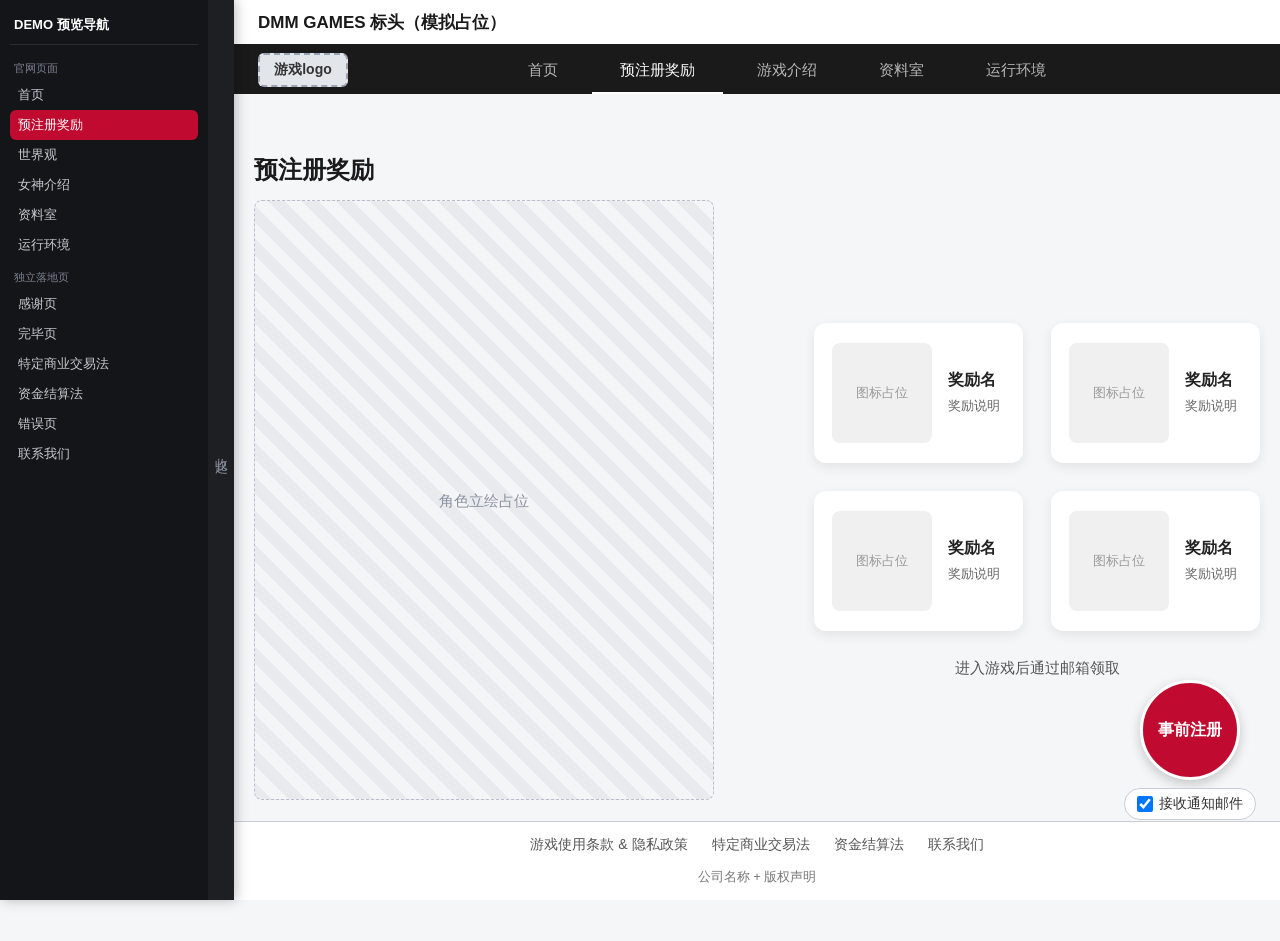
<file: rewards.html>
<!DOCTYPE html>
<html lang="zh-CN">
<head>
<meta charset="UTF-8">
<meta name="viewport" content="width=device-width, initial-scale=1.0">
<title>预注册奖励 · DMM 预注册官网</title>
<script src="https://libs.games.dmm.com/js/dmg_i3_tracking_tag.js"></script>
<link rel="stylesheet" href="general/dmmheader.css">
<link rel="stylesheet" href="base.css">
<link rel="stylesheet" href="preview-nav.css">
<style>
#page-rewards .section { justify-content: flex-start; }
.reward-content { display:flex; gap:40px; margin-top:8px; align-items:stretch; }
/* 沿用女神介绍立绘规格：460×600 竖长图占位 */
.reward-char { width:460px; height:600px; flex:none; background:repeating-linear-gradient(45deg,#e8eaee,#e8eaee 12px,#f4f5f7 12px,#f4f5f7 24px); border:1px dashed #b9bfca; border-radius:8px; display:flex; align-items:center; justify-content:center; color:#8a92a0; font-size:15px; }
.reward-char .char-placeholder { text-align:center; line-height:1.8; }
.reward-right { flex:1; min-width:0; display:flex; flex-direction:column; align-items:center; justify-content:center; gap:28px; margin-left:60px; }
.reward-grid { display:grid; grid-template-columns: repeat(2, minmax(0,1fr)); gap:28px; width:100%; max-width:820px; justify-content:center; }
.reward-item { display:flex; align-items:center; gap:16px; background:#fff; padding:20px 18px; border-radius:12px; box-shadow:0 4px 12px rgba(0,0,0,.08); min-height:108px; }
.reward-item .ri-icon { width:100px; height:100px; background:#f0f0f0; border-radius:8px; display:flex; align-items:center; justify-content:center; font-size:13px; color:#999; flex-shrink:0; }
.reward-item .ri-info { flex:1; }
.reward-item .ri-name { font-size:16px; font-weight:600; color:#222; }
.reward-item .ri-desc { font-size:13px; color:#666; margin-top:6px; }
.reward-deliver-text { font-size:15px; color:#555; font-weight:500; }
</style>
</head>
<body>

<aside class="demo-side" id="demoSide">
  <nav class="side-body">
    <div class="side-title">DEMO 预览导航</div>
    <div class="side-group-title">官网页面</div>
    <a class="side-link" href="main.html">首页</a>
    <a class="side-link active" href="rewards.html">预注册奖励</a>
    <a class="side-link" href="worldview.html">世界观</a>
    <a class="side-link" href="goddess.html">女神介绍</a>
    <a class="side-link" href="artwork.html">资料室</a>
    <a class="side-link" href="spec.html">运行环境</a>
    <div class="side-group-title">独立落地页</div>
    <a class="side-link" href="thanks.html">感谢页</a>
    <a class="side-link" href="registered.html">完毕页</a>
    <a class="side-link" href="legal-sell.html">特定商业交易法</a>
    <a class="side-link" href="legal-fund.html">资金结算法</a>
    <a class="side-link" href="error.html">错误页</a>
    <a class="side-link" href="contact.html">联系我们</a>
  </nav>
  <button class="side-toggle" id="sideToggle" title="展开/收起预览目录">收起</button>
</aside>

<header class="dmm-header">
  <div class="dmm-logo">DMM GAMES 标头（模拟占位）</div>
</header>

<nav class="site-nav">
  <div class="nav-row">
    <div class="nav-logo"><div class="slot" style="width:auto;min-width:90px;padding:6px 12px;border-radius:6px;white-space:nowrap;"><span class="slot-name" style="font-size:14px;white-space:nowrap;">游戏logo</span></div></div>
    <a class="nav-item" href="main.html">首页</a>
    <a class="nav-item active" href="rewards.html">预注册奖励</a>
    <div class="nav-item has-sub">游戏介绍
      <div class="sub-nav">
        <a href="worldview.html">世界观</a>
        <a href="goddess.html">女神介绍</a>
      </div>
    </div>
    <a class="nav-item" href="artwork.html">资料室</a>
    <a class="nav-item" href="spec.html">运行环境</a>
  </div>
  <div class="sub-panel" aria-hidden="true"></div>
</nav>

<div id="page-rewards" class="page-panel">
  <section class="section">
    <h2 class="section-title">预注册奖励</h2>
    <div class="reward-content">
      <div class="reward-char"><div class="char-placeholder">角色立绘占位</div></div>
      <div class="reward-right">
        <div class="reward-grid">
          <div class="reward-item">
            <div class="ri-icon">图标占位</div>
            <div class="ri-info"><div class="ri-name">奖励名</div><div class="ri-desc">奖励说明</div></div>
          </div>
          <div class="reward-item">
            <div class="ri-icon">图标占位</div>
            <div class="ri-info"><div class="ri-name">奖励名</div><div class="ri-desc">奖励说明</div></div>
          </div>
          <div class="reward-item">
            <div class="ri-icon">图标占位</div>
            <div class="ri-info"><div class="ri-name">奖励名</div><div class="ri-desc">奖励说明</div></div>
          </div>
          <div class="reward-item">
            <div class="ri-icon">图标占位</div>
            <div class="ri-info"><div class="ri-name">奖励名</div><div class="ri-desc">奖励说明</div></div>
          </div>
        </div>
        <div class="reward-deliver"><span class="reward-deliver-text">进入游戏后通过邮箱领取</span></div>
      </div>
    </div>
  </section>
</div>

<form class="float-prereg" action="https://player-registration.games.dmm.com/entry" method="post">
  <input type="hidden" name="app_id" value="demo_app_id">
  <input type="hidden" name="finish_url" value="https://dmg.example.com/thanks.html">
  <input type="hidden" name="registered_url" value="https://dmg.example.com/registered.html">
  <input type="hidden" name="param_hash" value="demo_hash">
  <button type="submit" class="btn-prereg-circle" aria-label="事前注册">事前注册</button>
  <label class="float-notice notice-check"><input type="checkbox" name="notice" value="1" checked><span>接收通知邮件</span></label>
</form>

<footer class="site-footer">
  <div class="footer-links">
    <a href="#" target="_blank">游戏使用条款 &amp; 隐私政策</a>
    <a href="legal-sell.html" target="_blank">特定商业交易法</a>
    <a href="legal-fund.html" target="_blank">资金结算法</a>
    <a href="contact.html" target="_blank">联系我们</a>
  </div>
  <div class="footer-copy">公司名称 + 版权声明</div>
</footer>

<script src="preview-nav.js"></script>
<script>
document.querySelectorAll('.float-prereg').forEach(function(f){
  f.addEventListener('submit', function(e){ e.preventDefault(); window.location.href='thanks.html'; });
});
</script>
</body>
</html>
</file>
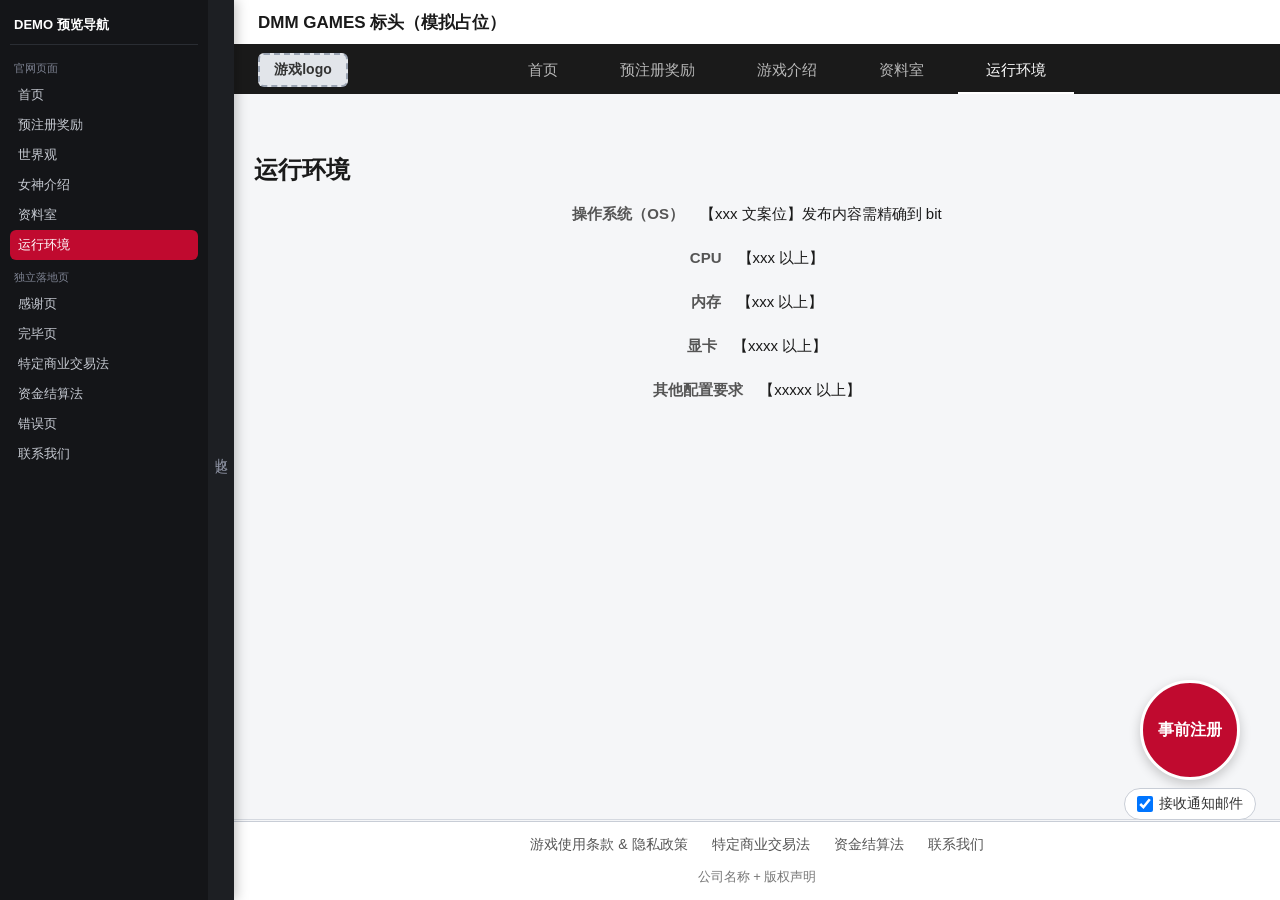
<file: spec.html>
<!DOCTYPE html>
<html lang="zh-CN">
<head>
<meta charset="UTF-8">
<meta name="viewport" content="width=device-width, initial-scale=1.0">
<title>运行环境 · DMM 预注册官网</title>
<script src="https://libs.games.dmm.com/js/dmg_i3_tracking_tag.js"></script>
<link rel="stylesheet" href="general/dmmheader.css">
<link rel="stylesheet" href="base.css">
<link rel="stylesheet" href="preview-nav.css">
<style>
.spec-wrap { display: flex; justify-content: center; }
.spec-block { width: 100%; max-width: 800px; }
.spec-list { list-style: none; }
.spec-list li { display: flex; justify-content: center; align-items: center; gap: 16px; padding: 10px 0; font-size: 15px; line-height: 1.6; }
.spec-list .k { flex: none; color: #555; font-weight: 600; }
.spec-list .v { color: #1a1a1a; }
#page-spec .section { justify-content: flex-start; }
</style>
</head>
<body>

<aside class="demo-side" id="demoSide">
  <nav class="side-body">
    <div class="side-title">DEMO 预览导航</div>
    <div class="side-group-title">官网页面</div>
    <a class="side-link" href="main.html">首页</a>
    <a class="side-link" href="rewards.html">预注册奖励</a>
    <a class="side-link" href="worldview.html">世界观</a>
    <a class="side-link" href="goddess.html">女神介绍</a>
    <a class="side-link" href="artwork.html">资料室</a>
    <a class="side-link active" href="spec.html">运行环境</a>
    <div class="side-group-title">独立落地页</div>
    <a class="side-link" href="thanks.html">感谢页</a>
    <a class="side-link" href="registered.html">完毕页</a>
    <a class="side-link" href="legal-sell.html">特定商业交易法</a>
    <a class="side-link" href="legal-fund.html">资金结算法</a>
    <a class="side-link" href="error.html">错误页</a>
    <a class="side-link" href="contact.html">联系我们</a>
  </nav>
  <button class="side-toggle" id="sideToggle" title="展开/收起预览目录">收起</button>
</aside>

<header class="dmm-header">
  <div class="dmm-logo">DMM GAMES 标头（模拟占位）</div>
</header>

<nav class="site-nav">
  <div class="nav-row">
    <div class="nav-logo"><div class="slot" style="width:auto;min-width:90px;padding:6px 12px;border-radius:6px;white-space:nowrap;"><span class="slot-name" style="font-size:14px;white-space:nowrap;">游戏logo</span></div></div>
    <a class="nav-item" href="main.html">首页</a>
    <a class="nav-item" href="rewards.html">预注册奖励</a>
    <div class="nav-item has-sub">游戏介绍
      <div class="sub-nav">
        <a href="worldview.html">世界观</a>
        <a href="goddess.html">女神介绍</a>
      </div>
    </div>
    <a class="nav-item" href="artwork.html">资料室</a>
    <a class="nav-item active" href="spec.html">运行环境</a>
  </div>
  <div class="sub-panel" aria-hidden="true"></div>
</nav>

<div id="page-spec" class="page-panel">
  <section class="section">
    <h2 class="section-title">运行环境</h2>
    <div class="spec-wrap">
      <div class="spec-block">
        <ul class="spec-list">
          <li><span class="k">操作系统（OS）</span><span class="v">【xxx 文案位】<span class="os-note">发布内容需精确到 bit</span></span></li>
          <li><span class="k">CPU</span><span class="v">【xxx 以上】</span></li>
          <li><span class="k">内存</span><span class="v">【xxx 以上】</span></li>
          <li><span class="k">显卡</span><span class="v">【xxxx 以上】</span></li>
          <li><span class="k">其他配置要求</span><span class="v">【xxxxx 以上】</span></li>
        </ul>
      </div>
    </div>
  </section>
</div>

<form class="float-prereg" action="https://player-registration.games.dmm.com/entry" method="post">
  <input type="hidden" name="app_id" value="demo_app_id">
  <input type="hidden" name="finish_url" value="https://dmg.example.com/thanks.html">
  <input type="hidden" name="registered_url" value="https://dmg.example.com/registered.html">
  <input type="hidden" name="param_hash" value="demo_hash">
  <button type="submit" class="btn-prereg-circle" aria-label="事前注册">事前注册</button>
  <label class="float-notice notice-check"><input type="checkbox" name="notice" value="1" checked><span>接收通知邮件</span></label>
</form>

<footer class="site-footer">
  <div class="footer-links">
    <a href="#" target="_blank">游戏使用条款 &amp; 隐私政策</a>
    <a href="legal-sell.html" target="_blank">特定商业交易法</a>
    <a href="legal-fund.html" target="_blank">资金结算法</a>
    <a href="contact.html" target="_blank">联系我们</a>
  </div>
  <div class="footer-copy">公司名称 + 版权声明</div>
</footer>

<script src="preview-nav.js"></script>
<script>
document.querySelectorAll('.float-prereg').forEach(function(f){
  f.addEventListener('submit', function(e){ e.preventDefault(); window.location.href='thanks.html'; });
});
</script>
</body>
</html>
</file>
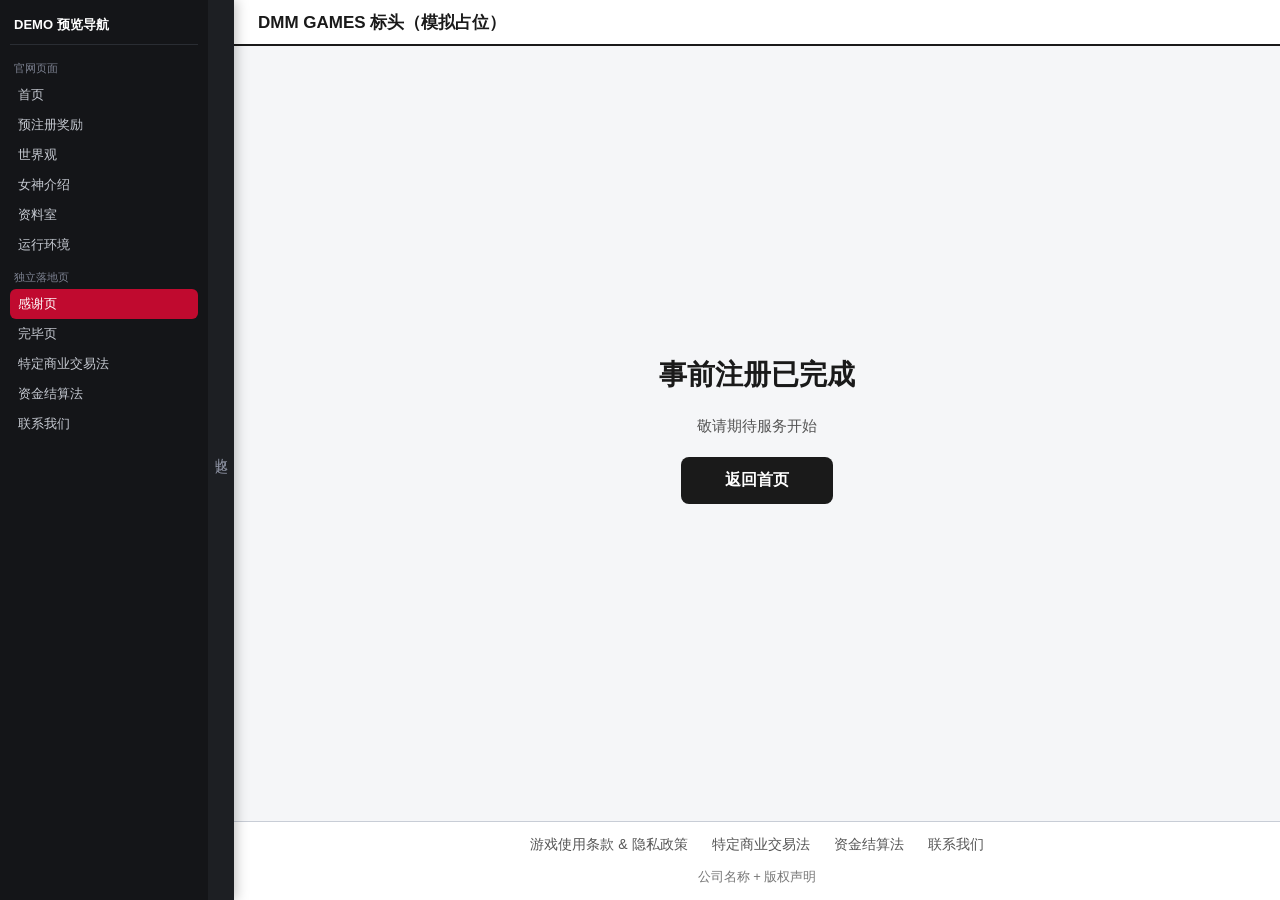
<file: thanks.html>
<!DOCTYPE html>
<html lang="ja">
<head>
<meta charset="UTF-8">
<meta name="viewport" content="width=device-width, initial-scale=1.0">
<title>事前注册已完成</title>
<!-- DMM 专用标头 -->
<link rel="stylesheet" href="general/dmmheader.css">
<link rel="stylesheet" href="preview-nav.css">
<style>
* { margin: 0; padding: 0; box-sizing: border-box; }
body { font-family: "Yu Gothic", "Meiryo", sans-serif; background: #f5f6f8; color: #1a1a1a; }
/* DMM 专用标头模拟占位（正式接入替换官方模板，样式不可改） */
.dmm-header { position: fixed; top: 0; left: 0; right: 0; z-index: 50; height: 46px; padding: 0 24px; background: #fff; border-bottom: 2px solid #1a1a1a; display: flex; align-items: center; justify-content: space-between; }
.dmm-header .dmm-logo { font-size: 17px; font-weight: 700; }
/* 主体：满屏垂直居中 */
.thanks-main { min-height: 100vh; display: flex; flex-direction: column; align-items: center; justify-content: center; gap: 18px; padding: 100px 40px 140px; text-align: center; }
.thanks-title { font-size: 28px; font-weight: 700; }
.thanks-desc { font-size: 15px; color: #555; line-height: 1.8; }
.btn-back { padding: 13px 44px; font-size: 16px; font-weight: 600; background: #1a1a1a; color: #fff; border: none; border-radius: 8px; cursor: pointer; display: inline-block; text-decoration: none; }
/* 页脚固定底部（与主站保持一致：白底 + 左侧社媒 + 居中链接） */
.site-footer { position: fixed; left: 0; right: 0; bottom: 0; z-index: 3; border-top: 1px solid #c8cdd6; background: #fff; padding: 14px 24px; }
.footer-links { display: flex; justify-content: center; gap: 24px; flex-wrap: wrap; margin-bottom: 14px; }
.footer-links a { color: #555; font-size: 14px; text-decoration: none; }
.footer-copy { text-align: center; font-size: 13px; color: #777; }
.footer-socials { position: absolute; left: 24px; top: 50%; transform: translateY(-50%); display: flex; gap: 10px; }
.social-slot { height: 40px; padding: 0 16px; border-radius: 20px; background: #e2e5ea; border: 2px dashed #9aa3b2; display: flex; align-items: center; justify-content: center; font-size: 13px; color: #333; text-decoration: none; }
</style>
</head>
<body>
<!-- ═══ DEMO 预览导航器（全站入口）═══ -->
<aside class="demo-side" id="demoSide">
  <nav class="side-body">
    <div class="side-title">DEMO 预览导航</div>
    <div class="side-group-title">官网页面</div>
    <a class="side-link" href="main.html">首页</a>
    <a class="side-link" href="rewards.html">预注册奖励</a>
    <a class="side-link" href="worldview.html">世界观</a>
    <a class="side-link" href="goddess.html">女神介绍</a>
    <a class="side-link" href="artwork.html">资料室</a>
    <a class="side-link" href="spec.html">运行环境</a>
    <div class="side-group-title">独立落地页</div>
    <a class="side-link active" href="thanks.html">感谢页</a>
    <a class="side-link" href="registered.html">完毕页</a>
    <a class="side-link" href="legal-sell.html">特定商业交易法</a>
    <a class="side-link" href="legal-fund.html">资金结算法</a>
    <a class="side-link" href="contact.html">联系我们</a>
  </nav>
  <button class="side-toggle" id="sideToggle" title="展开/收起预览目录">收起</button>
</aside>
  <header class="dmm-header">
    <div class="dmm-logo">DMM GAMES 标头（模拟占位）</div>
  </header>
  <main class="thanks-main">
    <h1 class="thanks-title">事前注册已完成</h1>
    <p class="thanks-desc">敬请期待服务开始</p>
    <a class="btn-back" href="index.html">返回首页</a>
  </main>
  <footer class="site-footer">
    <div class="footer-links">
      <a href="#" target="_blank">游戏使用条款 &amp; 隐私政策</a>
      <a href="legal-sell.html" target="_blank">特定商业交易法</a>
      <a href="legal-fund.html" target="_blank">资金结算法</a>
      <a href="contact.html" target="_blank">联系我们</a>
    </div>
    <div class="footer-copy">公司名称 + 版权声明</div>
  </footer>
<script src="preview-nav.js"></script>
</body>
</html>
</file>
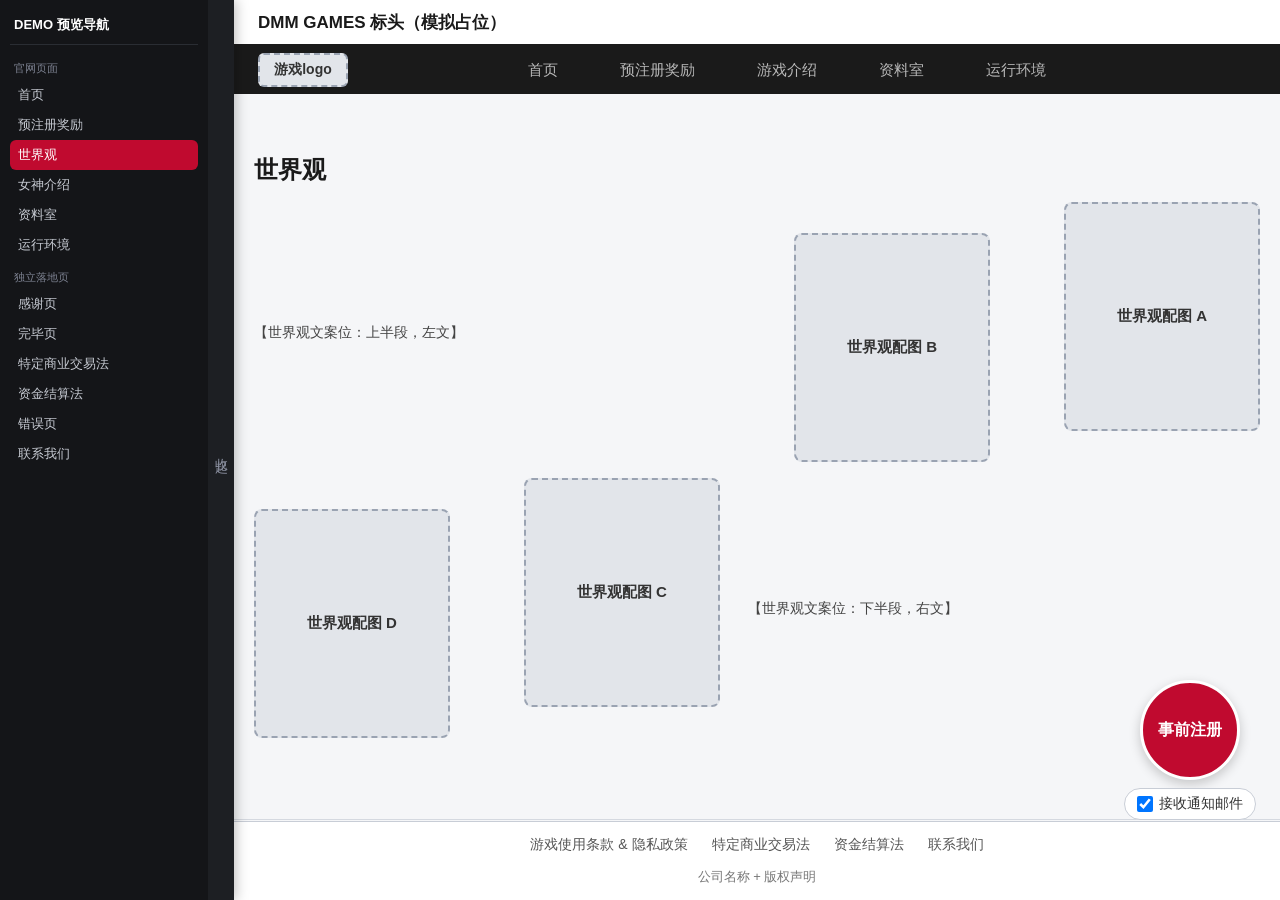
<file: worldview.html>
<!DOCTYPE html>
<html lang="zh-CN">
<head>
<meta charset="UTF-8">
<meta name="viewport" content="width=device-width, initial-scale=1.0">
<title>世界观 · DMM 预注册官网</title>
<script src="https://libs.games.dmm.com/js/dmg_i3_tracking_tag.js"></script>
<link rel="stylesheet" href="general/dmmheader.css">
<link rel="stylesheet" href="base.css">
<link rel="stylesheet" href="preview-nav.css">
<style>
/* 世界观：一屏上下两段（上：左文右两图交错 / 下：左两图交错右文） */
.world-head .section-title { text-align: left; margin-bottom: 16px; }
.world-wrap { display: flex; flex-direction: column; gap: 16px; }
.world-row { display: grid; grid-template-columns: 1.1fr 1fr; gap: 28px; align-items: center; }
.world-row.rev { grid-template-columns: 1fr 1.1fr; }
.world-text { line-height: 1.9; font-size: 14px; color: #444; }
.world-text .verse { display: block; margin-bottom: 10px; }
.world-text .dialogue { color: #8a5a00; font-weight: 600; }
.world-stagger { position: relative; height: 260px; }
.world-stagger .slot { position: absolute; width: 42%; height: 88%; }
.world-stagger .slot-a { top: 0; right: 0; }
.world-stagger .slot-b { bottom: 0; left: 0; }
#page-worldview .section { justify-content: flex-start; }
</style>
</head>
<body>

<aside class="demo-side" id="demoSide">
  <nav class="side-body">
    <div class="side-title">DEMO 预览导航</div>
    <div class="side-group-title">官网页面</div>
    <a class="side-link" href="main.html">首页</a>
    <a class="side-link" href="rewards.html">预注册奖励</a>
    <a class="side-link active" href="worldview.html">世界观</a>
    <a class="side-link" href="goddess.html">女神介绍</a>
    <a class="side-link" href="artwork.html">资料室</a>
    <a class="side-link" href="spec.html">运行环境</a>
    <div class="side-group-title">独立落地页</div>
    <a class="side-link" href="thanks.html">感谢页</a>
    <a class="side-link" href="registered.html">完毕页</a>
    <a class="side-link" href="legal-sell.html">特定商业交易法</a>
    <a class="side-link" href="legal-fund.html">资金结算法</a>
    <a class="side-link" href="error.html">错误页</a>
    <a class="side-link" href="contact.html">联系我们</a>
  </nav>
  <button class="side-toggle" id="sideToggle" title="展开/收起预览目录">收起</button>
</aside>

<header class="dmm-header">
  <div class="dmm-logo">DMM GAMES 标头（模拟占位）</div>
</header>

<nav class="site-nav">
  <div class="nav-row">
    <div class="nav-logo"><div class="slot" style="width:auto;min-width:90px;padding:6px 12px;border-radius:6px;white-space:nowrap;"><span class="slot-name" style="font-size:14px;white-space:nowrap;">游戏logo</span></div></div>
    <a class="nav-item" href="main.html">首页</a>
    <a class="nav-item" href="rewards.html">预注册奖励</a>
    <div class="nav-item has-sub">游戏介绍
      <div class="sub-nav">
        <a class="active" href="worldview.html">世界观</a>
        <a href="goddess.html">女神介绍</a>
      </div>
    </div>
    <a class="nav-item" href="artwork.html">资料室</a>
    <a class="nav-item" href="spec.html">运行环境</a>
  </div>
  <div class="sub-panel" aria-hidden="true"></div>
</nav>

<div id="page-worldview" class="page-panel">
  <section class="section">
    <div class="world-head">
      <h2 class="section-title">世界观</h2>
    </div>
    <div class="world-wrap">
      <div class="world-row">
        <div class="world-text">【世界观文案位：上半段，左文】</div>
        <div class="world-stagger">
          <div class="slot slot-a"><div class="slot-name">世界观配图 A</div></div>
          <div class="slot slot-b"><div class="slot-name">世界观配图 B</div></div>
        </div>
      </div>
      <div class="world-row rev">
        <div class="world-stagger">
          <div class="slot slot-a"><div class="slot-name">世界观配图 C</div></div>
          <div class="slot slot-b"><div class="slot-name">世界观配图 D</div></div>
        </div>
        <div class="world-text">【世界观文案位：下半段，右文】</div>
      </div>
    </div>
  </section>
</div>

<form class="float-prereg" action="https://player-registration.games.dmm.com/entry" method="post">
  <input type="hidden" name="app_id" value="demo_app_id">
  <input type="hidden" name="finish_url" value="https://dmg.example.com/thanks.html">
  <input type="hidden" name="registered_url" value="https://dmg.example.com/registered.html">
  <input type="hidden" name="param_hash" value="demo_hash">
  <button type="submit" class="btn-prereg-circle" aria-label="事前注册">事前注册</button>
  <label class="float-notice notice-check"><input type="checkbox" name="notice" value="1" checked><span>接收通知邮件</span></label>
</form>

<footer class="site-footer">
  <div class="footer-links">
    <a href="#" target="_blank">游戏使用条款 &amp; 隐私政策</a>
    <a href="legal-sell.html" target="_blank">特定商业交易法</a>
    <a href="legal-fund.html" target="_blank">资金结算法</a>
    <a href="contact.html" target="_blank">联系我们</a>
  </div>
  <div class="footer-copy">公司名称 + 版权声明</div>
</footer>

<script src="preview-nav.js"></script>
<script>
document.querySelectorAll('.float-prereg').forEach(function(f){
  f.addEventListener('submit', function(e){ e.preventDefault(); window.location.href='thanks.html'; });
});
</script>
</body>
</html>
</file>
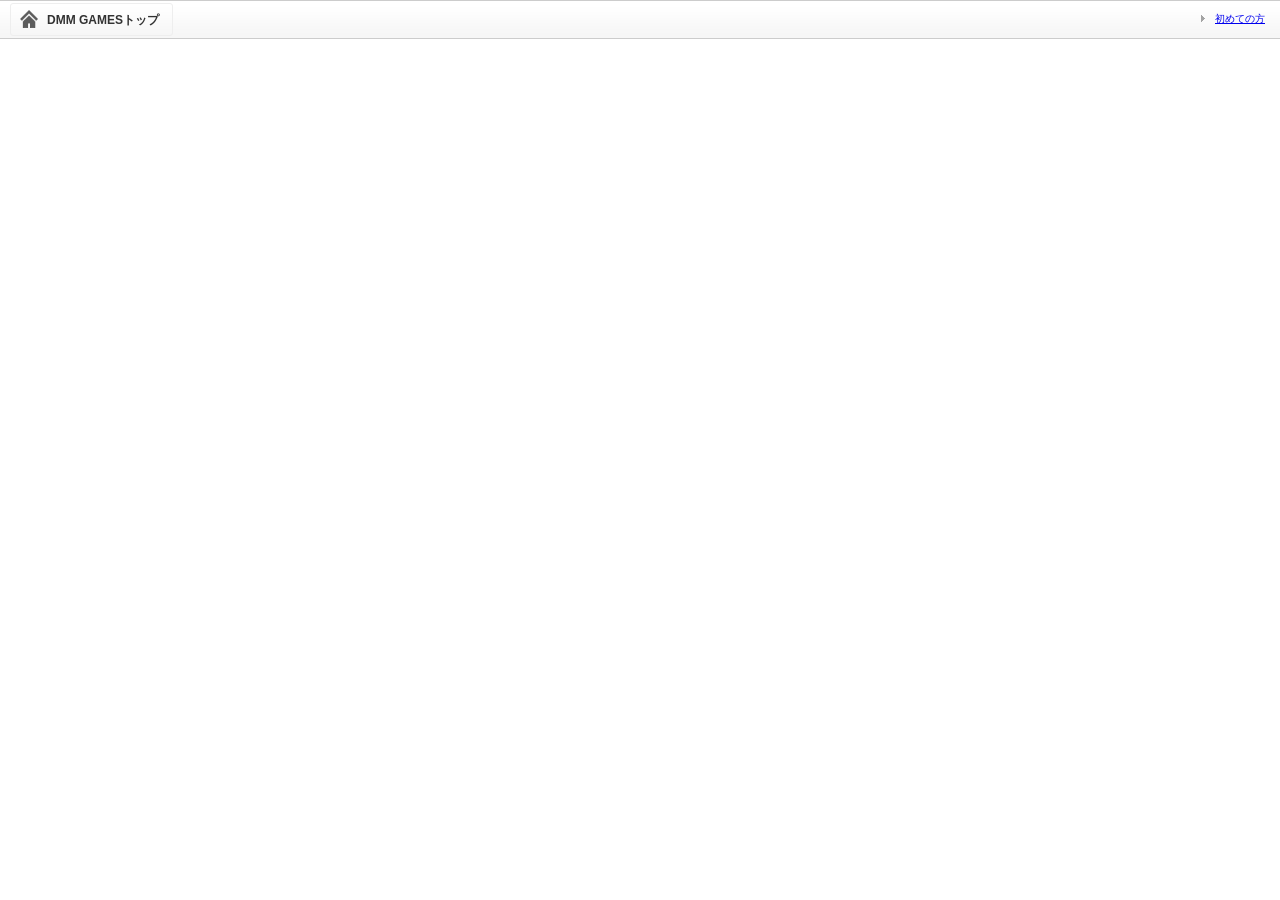
<file: general/dmmnavi.html>
<!DOCTYPE HTML PUBLIC "-//W3C//DTD HTML 4.01 Transitional//EN" "http://www.w3.org/TR/html4/loose.dtd">
<html lang="ja">
<head>
<meta http-equiv="content-language" content="ja">
<meta http-equiv="content-type" content="text/html; charset=utf-8">
<meta http-equiv="content-style-type" content="text/css">
<title>オンラインゲーム</title>
<meta name="description" content="">
<meta name="keywords" content="">
<link rel="stylesheet" href="dmmheader.css" type="text/css">
</head>

<body>


<!---------------------------▼▼▼headerここから▼▼▼-->

<style type="text/css">
  body{
    margin:0;
  }
</style>

<div id="dmm_ntgnavi">
  <ul class="navi_left">
    <li class="ntg_top"><a href="https://games.dmm.com/"><span>DMM GAMESトップ</span></a></li>
  </ul>
  <ul class="navi_right">
    <li><a href="https://www.dmm.com/netgame/top/guide/startguide_html/=/ch_navi=/" class="arrow">初めての方</a></li>
  </ul>
  <div class="clear"></div>
<!-- [[ end of "dmm_ntgnavi" ]] -->
</div>


<!---------------------------▲▲▲headerここまで▲▲▲-->
</body>
</html>
</file>
<file: preview-nav.css>
/* ═══════════════════════════════════════════════════════════
   DEMO 预览导航器（Axure 式站点地图，非官网 UI）
   全站每页（含独立落地页）都嵌入；固定左侧，页面内容为其预留空位，不遮挡。
   ═══════════════════════════════════════════════════════════ */
:root {
  --side-w: 234px;         /* 展开宽度 = 列表 208 + 收起条 26 */
  --side-collapsed-w: 26px;
}

.demo-side {
  position: fixed; top: 0; left: 0; bottom: 0; z-index: 200;
  display: flex; width: var(--side-w);
  background: #141518; color: #cfd2da;
  box-shadow: 2px 0 12px rgba(0, 0, 0, .25);
  transition: width .25s ease;
}
.side-body {
  width: calc(var(--side-w) - 26px);
  padding: 12px 10px; overflow-y: auto;
  box-sizing: border-box;
}
/* 收起条：竖排文字，点它展开/收起 */
.side-toggle {
  flex: none; width: 26px; order: 2;
  border: none; cursor: pointer;
  background: #1d1f23; color: #8b90a0; font-size: 13px;
  display: flex; align-items: center; justify-content: center;
  writing-mode: vertical-rl; letter-spacing: 2px;
}
.side-title {
  font-size: 13px; font-weight: 700; color: #fff;
  padding: 4px 4px 10px; border-bottom: 1px solid #2a2d33; margin-bottom: 6px;
}
.side-group-title { font-size: 11px; color: #7c8190; padding: 10px 4px 4px; }
.side-link {
  display: block; padding: 6px 8px; border-radius: 6px;
  color: #c6cad2; font-size: 13px; text-decoration: none;
}
.side-link:hover { background: #23262c; color: #fff; }
.side-link.active { background: #c00a2f; color: #fff; }

/* 收起态：只留右侧细条 */
.demo-side.collapsed { width: var(--side-collapsed-w); }
.demo-side.collapsed .side-body { display: none; }

/* ═══ 页面内容为侧栏预留空位（不遮挡），按展开/收起联动 ═══ */
body { padding-left: var(--side-w); transition: padding-left .25s ease; }
body.side-collapsed { padding-left: var(--side-collapsed-w); }

/* 全宽固定条整体右移，避免被侧栏压住左侧 */
.dmm-header, .site-nav, .site-footer, .legal-bg {
  left: var(--side-w) !important;
}
body.side-collapsed .dmm-header,
body.side-collapsed .site-nav,
body.side-collapsed .site-footer,
body.side-collapsed .legal-bg {
  left: var(--side-collapsed-w) !important;
}
/* 独立页左上角 logo（原 left:24px）额外随侧栏右移 */
.legal-logo { left: calc(var(--side-w) + 24px) !important; }
body.side-collapsed .legal-logo { left: calc(var(--side-collapsed-w) + 24px) !important; }
</file>
<file: general/dmmheader.css>
@charset "UTF-8";
/* CSS Document */
/* ========================= [ #dmm_ntgnavi ] */
#dmm_ntgnavi {
    background: url(images/bg_navimain.gif) center center repeat-x;
    border-bottom: 1px solid #ccc;
    border-top: 1px solid #ccc;
    font-size: 12px;
    font-family: 'メイリオ', 'Meiryo', 'Hiragino Kaku Gothic Pro', 'ヒラギノ角ゴ Pro W3', 'ＭＳ Ｐゴシック', Verdana, sans-serif;
    display: flex;
    justify-content: space-between;
}

#dmm_ntgnavi ul {
    list-style: none;
    margin: 2px 0;
    padding: 0;
    display: flex;
    width: 50%;
}

#dmm_ntgnavi ul li {
    margin: 0 6px 0 0;
    line-height: 15px;
}

#dmm_ntgnavi .navi_left li > a {
    display: block;
    padding: 0 3px 0 8px;
    text-decoration: none;
    border: 1px solid #eee;
    border-radius: 3px;
}

#dmm_ntgnavi .navi_left li > a:hover {
    background: #eee;
    border: 1px solid #666;
    border-radius: 3px;
}

#dmm_ntgnavi .navi_left li > a span {
    display: block;
    padding: 9px 10px 7px 28px;
    color: #333;
    font-weight: bold;
}

#dmm_ntgnavi .navi_left li.dmm_top img {
    margin: 8px 5px 8px 0
}

#dmm_ntgnavi .navi_left li.ntg_top {
    margin-left: 10px;
}

#dmm_ntgnavi .navi_left li.ntg_top span {
    background: url(images/bg_bt_olgtop.gif) 0 center no-repeat;
}

#dmm_ntgnavi .navi_right {
    justify-content: flex-end;
    font-size: 10px;
}

#dmm_ntgnavi .navi_right li {
    margin: 0 10px 0 0;
    padding: 8px 5px;
}

#dmm_ntgnavi .arrow {
    padding-left: 14px;
    background: url(images/arrow_common.gif) no-repeat left center;
}

#dmm_ntgnavi .tx-point {
    font-size: 16px;
    font-weight: bold;
    color: #ff4b4b !important;
}

#dmm_ntgnavi p {
    margin: 0;
    line-height: 2.6em;
}

#dmm_ntgnavi .clear {
    clear: both;
}
</file>
<file: base.css>
/* ═══════════════════════════════════════════
   线框稿公共样式：亮色、灰阶占位框、黑色标注
   内容页共用；各页私有样式内联在各自 html。
   ═══════════════════════════════════════════ */
* { margin: 0; padding: 0; box-sizing: border-box; }
html { scroll-padding-top: 94px; }
body {
  font-family: "Microsoft YaHei", "PingFang SC", sans-serif;
  background: #f5f6f8;
  color: #1a1a1a;
}

/* ═══ 素材占位框：灰底 + 虚线边 + 居中标注 ═══ */
.slot {
  background: #e2e5ea;
  border: 2px dashed #9aa3b2;
  border-radius: 8px;
  display: flex;
  flex-direction: column;
  align-items: center;
  justify-content: center;
  gap: 6px;
  color: #333;
  text-align: center;
  padding: 12px;
}
.slot .slot-no { font-size: 15px; font-weight: 700; color: #c00a2f; }
.slot .slot-name { font-size: 15px; font-weight: 600; }
.slot .slot-src { font-size: 13px; color: #666; }

/* 区块标题：统一左上角 */
.section-title { text-align: left; font-size: 24px; font-weight: 700; margin-bottom: 6px; }
.section-sub { text-align: left; font-size: 14px; color: #777; margin-bottom: 24px; }

/* 普通页面区块：内容自顶部排列 */
.section {
  display: flex; flex-direction: column; justify-content: flex-start; align-items: center;
  padding: 60px 20px;
  border-bottom: 1px solid #d5d9e0;
  background: #f5f6f8;
  position: relative;
}
.section > *:not(.section-bg) { width: 100%; max-width: 1200px; position: relative; z-index: 2; }
/* 每屏背景大图占位（铺满整屏，z 底层；正式站换成各屏背景图） */
.section-bg {
  position: absolute; inset: 0; z-index: 1;
  background: #eef0f4;
  border: 1px dashed #c8cdd6;
  display: flex; align-items: flex-start; justify-content: center;
  padding-top: 12px;
}
.section-bg .bg-label {
  font-size: 18px; color: #666; font-weight: 600;
  background: #fff; border: 1px solid #c8cdd6;
  padding: 8px 20px; border-radius: 6px;
}
.section-bg .bg-label .bg-no { color: #c00a2f; }

/* ═══ DMM 标头（模拟占位，正式接入时替换为官方模板）═══ */
.dmm-header {
  position: fixed; top: 0; left: 0; right: 0; z-index: 40;
  height: 46px; padding: 0 24px;
  background: #fff; border-bottom: 2px solid #1a1a1a;
  display: flex; align-items: center; justify-content: space-between;
}
.dmm-header .dmm-logo { font-size: 17px; font-weight: 700; }

/* ═══ 站点导航 ═══ */
.site-nav { position: fixed; top: 46px; left: 0; right: 0; z-index: 39; }
.nav-row {
  position: relative; z-index: 2;
  background: #1a1a1a; color: #fff;
  display: flex; align-items: center; justify-content: center;
  gap: 6px; padding: 0 20px; padding-left: 80px;
}
.nav-logo { position: absolute; left: 24px; top: 50%; transform: translateY(-50%); display: flex; align-items: center; }
.nav-item {
  position: relative;
  font-size: 15px; line-height: 20px; color: #b8b8b8;
  background: transparent; border: none; text-decoration: none;
  padding: 14px 28px; cursor: pointer;
  transition: color .2s ease;
  white-space: nowrap;
}
.nav-item.has-sub { display: flex; align-items: center; }
.nav-item:hover, .nav-item.active { color: #fff; }
/* 底部白色横线：scaleX 缩放变长 */
.nav-item::after {
  content: '';
  position: absolute; left: 0; right: 0; bottom: 0;
  height: 2px; background: #fff;
  transform: scaleX(0); transform-origin: center;
  transition: transform .25s ease;
}
.nav-item:hover::after, .nav-item.active::after { transform: scaleX(1); }
/* 整体二级面板背景：悬停整个导航时铺满一条展开 */
.sub-panel {
  position: absolute; top: 100%; left: 0; right: 0; z-index: 1;
  height: 144px;
  background: rgba(26, 26, 26, .97);
  border-top: 1px solid #333; border-bottom: 1px solid #333;
  display: none;
}
.site-nav:hover .sub-panel { display: block; }
/* 二级列表：对齐在各自一级项下方 */
.sub-nav {
  position: absolute; top: 100%; left: 0;
  min-width: 140px; padding: 8px 0;
  display: none; flex-direction: column;
}
.site-nav:hover .sub-nav { display: flex; }
.sub-nav a {
  display: block; font-size: 14px; color: #b8b8b8; text-decoration: none;
  padding: 10px 20px; cursor: pointer; white-space: nowrap;
  transition: color .2s ease;
}
.sub-nav a:hover, .sub-nav a.active { color: #fff; }

/* ═══ 预注册表单区 ═══ */
.prereg-block {
  background: #fff; border: none; border-radius: 10px;
  padding: 20px 28px; display: flex; flex-direction: column; align-items: center; gap: 12px;
}
.btn-prereg {
  padding: 20px 90px; font-size: 22px; font-weight: 700;
  background: #c00a2f; color: #fff; border: none; border-radius: 10px; cursor: pointer;
  box-shadow: 0 4px 14px rgba(192, 10, 47, .4);
}
.btn-prereg:hover { background: #a00; }
.notice-check { font-size: 14px; color: #333; display: flex; align-items: center; gap: 6px; }
.prereg-count { font-size: 13px; color: #888; }
.notice-check input { width: 16px; height: 16px; }

/* ═══ 右下角悬浮预注册按钮 ═══ */
.float-prereg {
  position: fixed; right: 24px; bottom: 80px; z-index: 37;
  display: flex; flex-direction: column; align-items: center; gap: 8px;
}
.float-prereg .btn-prereg-circle {
  width: 100px; height: 100px; border-radius: 50%;
  background: #c00a2f; color: #fff; border: 3px solid #fff;
  font-size: 16px; font-weight: 700; cursor: pointer;
  box-shadow: 0 4px 12px rgba(0, 0, 0, .2);
}
.float-prereg .btn-prereg-circle:hover { background: #a00; transform: scale(1.05); }
.float-prereg .float-notice {
  background: #fff; border: 1px solid #c8cdd6; border-radius: 20px;
  padding: 6px 12px;
}
body.main-page .float-prereg { display: none; }

/* ═══ 页脚：固定底部 ═══ */
.site-footer {
  position: fixed; bottom: 0; left: 0; right: 0; z-index: 38;
  border-top: 1px solid #c8cdd6; background: #fff; padding: 14px 24px;
}
.footer-links { display: flex; justify-content: center; gap: 24px; flex-wrap: wrap; margin-bottom: 14px; }
.footer-links a { color: #555; font-size: 14px; text-decoration: none; }
.footer-copy { text-align: center; font-size: 13px; color: #777; }
/* 页脚左侧社媒图标位 */
.footer-socials { position: absolute; left: 24px; top: 50%; transform: translateY(-50%); display: flex; gap: 10px; }
.social-slot {
  height: 40px; padding: 0 16px; border-radius: 20px;
  background: #e2e5ea; border: 2px dashed #9aa3b2;
  display: flex; align-items: center; justify-content: center;
  font-size: 13px; color: #333; text-decoration: none;
}

/* ═══ 页面面板：顶部留出标头+导航，底部留出固定页脚 ═══ */
[hidden] { display: none !important; }
.page-panel {
  display: flex; flex-direction: column;
  min-height: 100vh;
  padding: 94px 0 80px;
  box-sizing: border-box;
  overflow-x: hidden;
}
.page-main {
  height: 100vh;
  overflow: hidden;
  padding: 94px 0 80px;
  box-sizing: border-box;
}
.page-panel .section { flex: 1 0 auto; min-height: 0; }

/* ═══ 视频 / 素材预览弹框（通用）═══ */
.video-modal {
  position: fixed; inset: 0; z-index: 100;
  background: rgba(0, 0, 0, .65);
  display: none; align-items: center; justify-content: center;
}
.video-modal.open { display: flex; }
.video-modal .modal-box {
  position: relative; width: min(960px, 90vw);
  background: #fff; border-radius: 10px; padding: 24px;
}
.video-modal .modal-close {
  position: absolute; top: -16px; right: -16px;
  width: 40px; height: 40px; border-radius: 50%;
  background: #1a1a1a; color: #fff; border: none;
  font-size: 20px; cursor: pointer; line-height: 1;
}
.video-modal .video-frame { width: 100%; }
</file>
